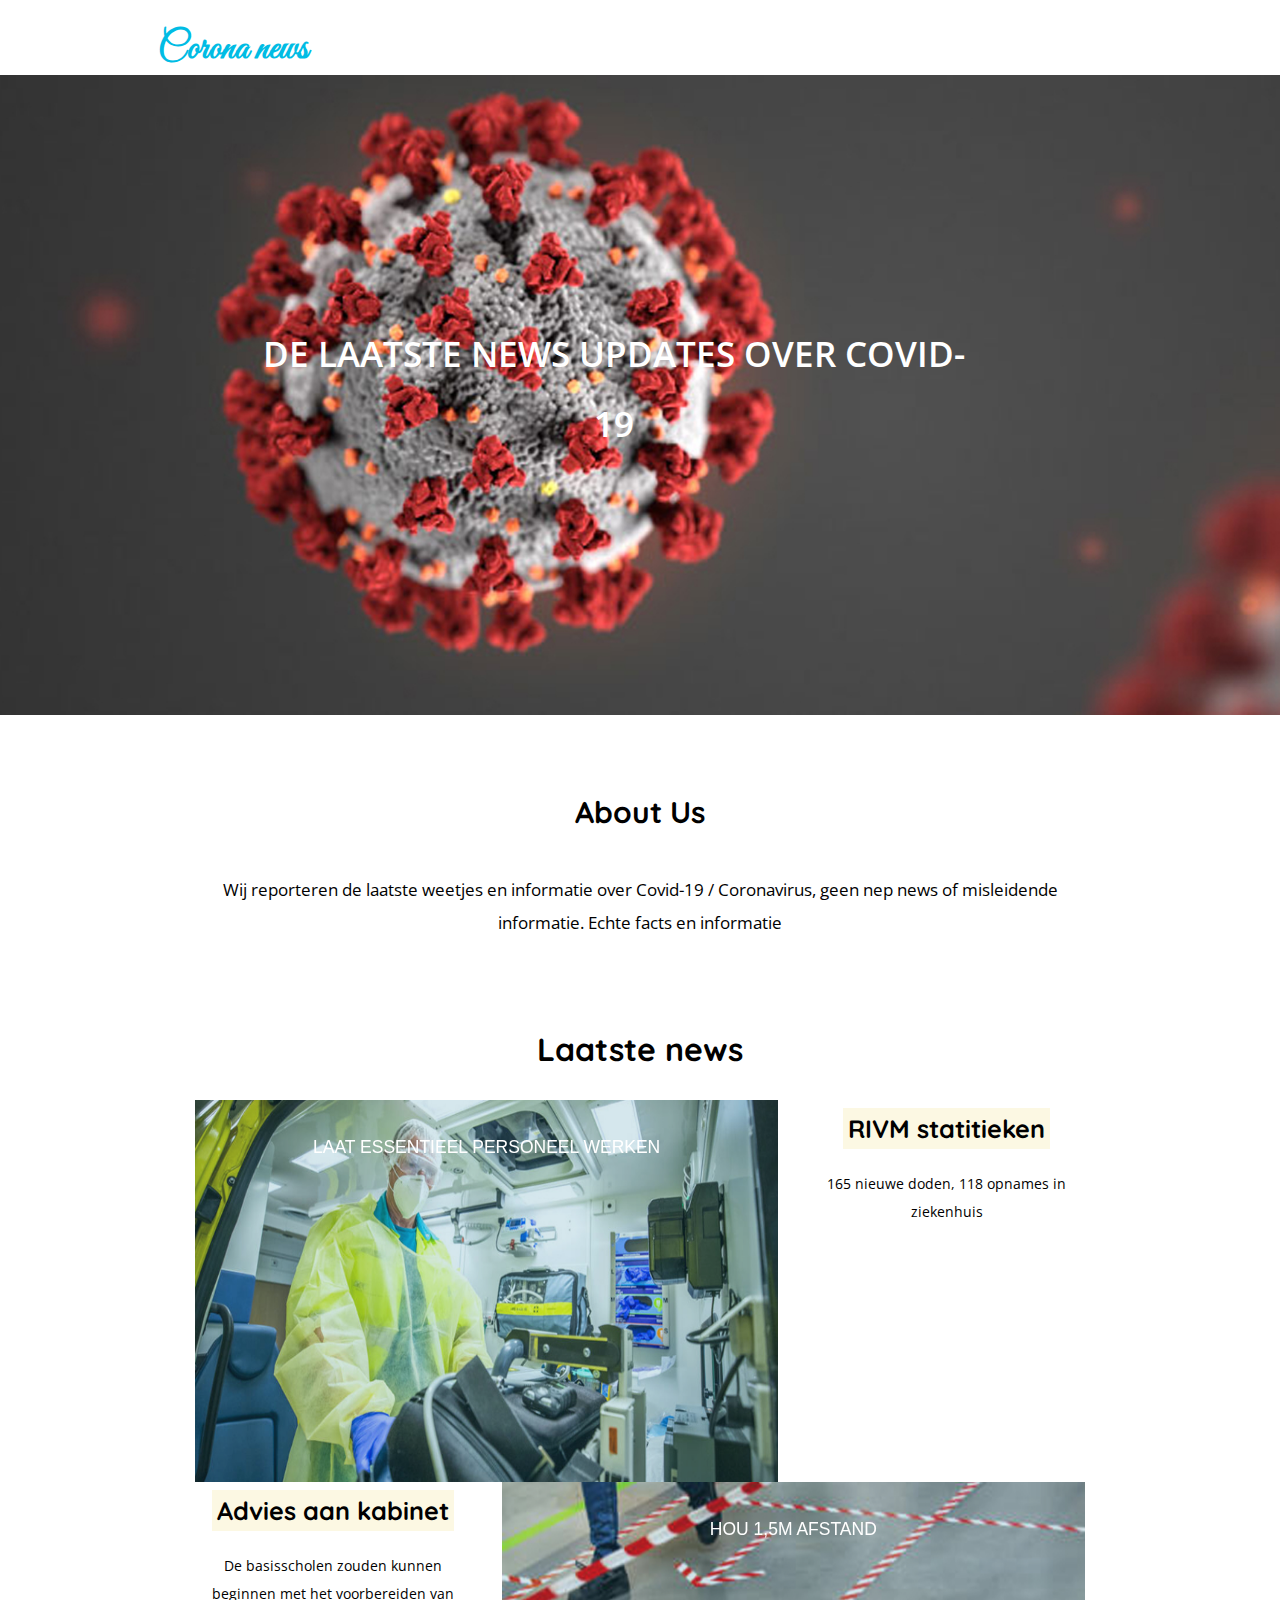
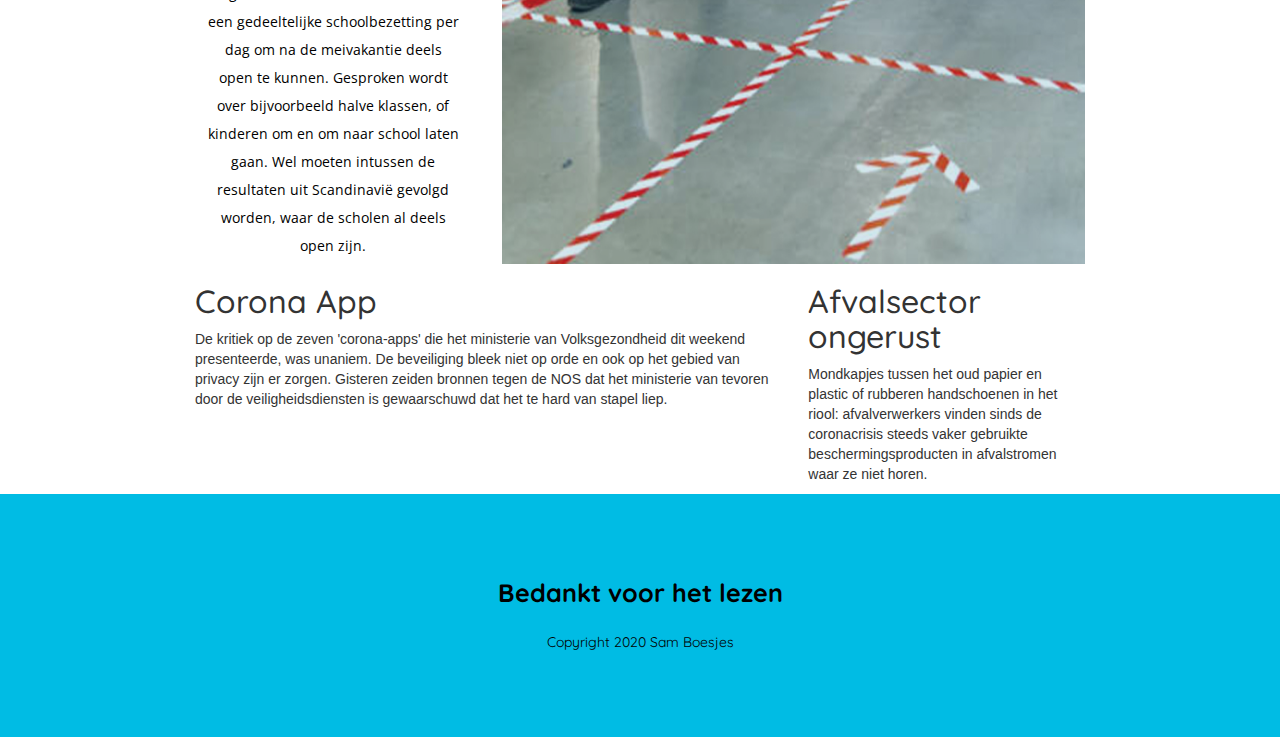
<file: Eindopdracht/index.html>
<!DOCTYPE html>
<html lang="nl">

<head>
    <title>Coronavirus Updates</title>
    <meta name="viewport" content="width=device-width, initial-scale=1">
    <meta http-equiv="Content-Type" content="text/html; charset=utf-8">
    <link rel="stylesheet" href="css/bootstrap.min.css">
    <!-- Index-Page-Styling -->
    <link href="//fonts.googleapis.com/css?family=Great+Vibes" rel="stylesheet" type="text/css">
    <link href="//fonts.googleapis.com/css?family=Open+Sans:400,700,600" rel="stylesheet" type="text/css">
    <link href="//fonts.googleapis.com/css?family=Quicksand" rel="stylesheet" type="text/css">
    <link rel="stylesheet" href="css/style.css" type="text/css" media="all">
</head>


<body>
    <script src="//ajax.googleapis.com/ajax/libs/jquery/1.10.2/jquery.min.js"></script>
    <header>
        <nav>
            <div class="container-fluid">
                <div class="navbar-header">
                    <a class="navbar-brand">Corona news</a>
                </div>
            </div>
        </nav>
    </header>
    <div class="banner">
        <div class="slider">
            <div class="callbacks_container">
                <img src="images/banner.jpg" alt="">
                <div class="caption">
                    <h3>De laatste news updates over Covid-19</h3>
                </div>
            </div>
            <div class="clearfix"> </div>
        </div>
    </div>
    <div class="content">
        <div id="container">

            <div class="about">
                <div class="wrapper">
                    <h2>About Us</h2>
                    <p>
                        Wij reporteren de laatste weetjes en informatie over Covid-19 / Coronavirus,
                        geen nep news of misleidende informatie. Echte facts en informatie
                    </p>
                </div>
            </div>
            <div class="grid">
                <h3>Laatste news</h3>
                <div class="grid1">
                    <div class="col-md-8 image-6c">
                        <div class="grid-effect">
                            <figure class="effect-ruby">
                                <img src="images/ambulance.jpg" alt="ambulance">
                                <figcaption>
                                    Laat essentieel personeel werken
                                </figcaption>
                            </figure>
                        </div>
                    </div>

                    <article class="col-md-4 info text-padding">
                        <h3><mark>RIVM statitieken</mark></h3>
                        <div class="wrapper">
                            <p>
                                165 nieuwe doden, 118 opnames in ziekenhuis
                            </p>
                        </div>
                    </article>
                </div>


                <div class="grid2">
                    <article class="col-md-4 info">
                        <h3><mark>Advies aan kabinet</mark></h3>
                        <div class="wrapper">
                            <p>
                                De basisscholen zouden kunnen beginnen met het voorbereiden van een gedeeltelijke schoolbezetting per dag om na de meivakantie deels open te kunnen. 
                                Gesproken wordt over bijvoorbeeld halve klassen, of kinderen om en om naar school laten gaan. 
                                Wel moeten intussen de resultaten uit Scandinavië gevolgd worden, waar de scholen al deels open zijn.

                            </p>
                        </div>
                    </article>

                    <div class="col-md-8 image-6c">
                        <div class="grid-effect">
                            <figure class="effect-ruby">
                                <img src="images/streepen.jpg" alt="streepen">
                                <figcaption>
                                    Hou 1,5m afstand
                                </figcaption>
                            </figure>
                        </div>
                    </div>
                </div>
            </div>
            <div class="grid4 ">
                <article class="col-md-8 mdtext">
                    <h3>Corona App</h3>
                    <div class="wrapper">
                        <p>
                            De kritiek op de zeven 'corona-apps' die het ministerie van Volksgezondheid dit weekend presenteerde, was unaniem. 
                            De beveiliging bleek niet op orde en ook op het gebied van privacy zijn er zorgen. 
                            Gisteren zeiden bronnen tegen de NOS dat het ministerie van tevoren door de veiligheidsdiensten is gewaarschuwd dat het te hard van stapel liep.
                        </p>
                    </div>
                </article>

                <article class="col-md-4 smtext">
                    <h3>Afvalsector ongerust</h3>
                    <div class="wrapper">
                        <p>
                            Mondkapjes tussen het oud papier en plastic of rubberen handschoenen in het riool: 
                            afvalverwerkers vinden sinds de coronacrisis steeds vaker gebruikte beschermingsproducten in afvalstromen waar ze niet horen.
                        </p>
                    </div>
                </article>
            </div>
        </div>
    </div>

    <footer>
        <h4>Bedankt voor het lezen</h4>
        <p>Copyright 2020 Sam Boesjes</p>
    </footer>
</body>
</html>
</file>
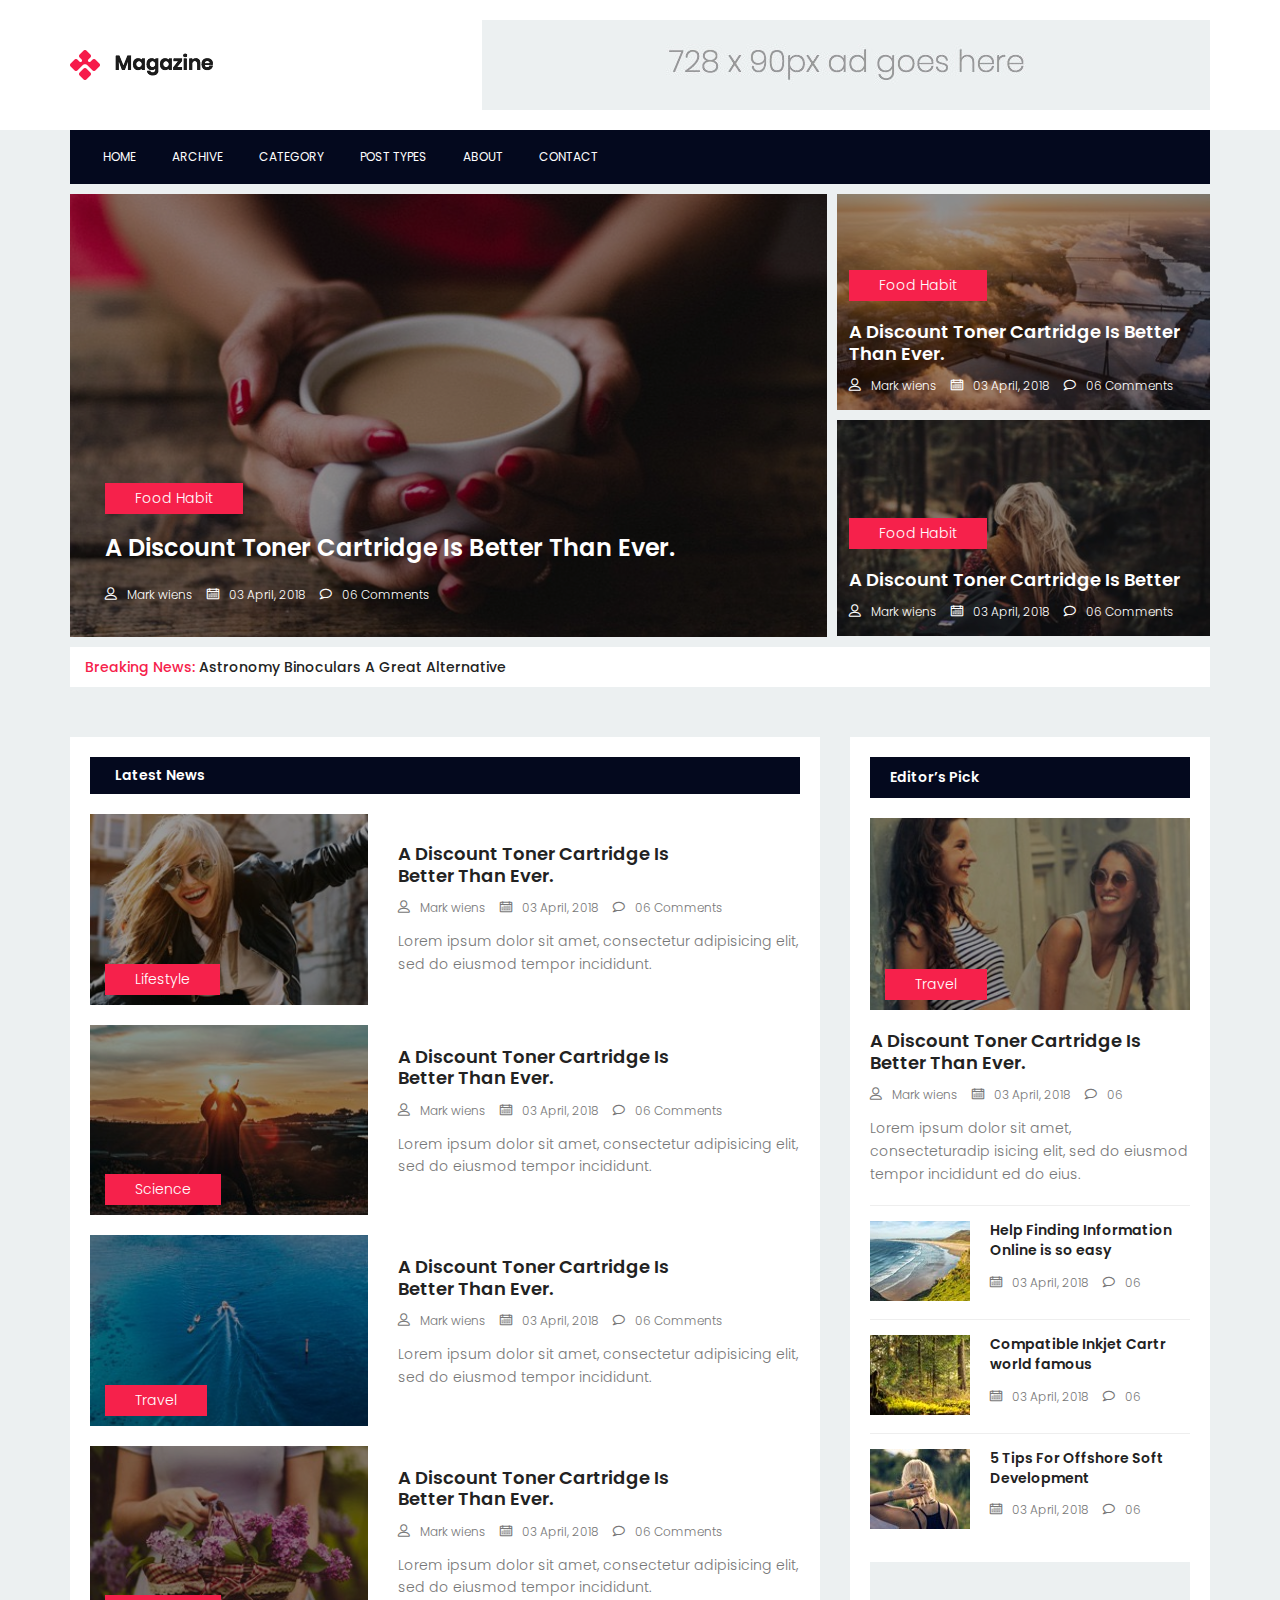
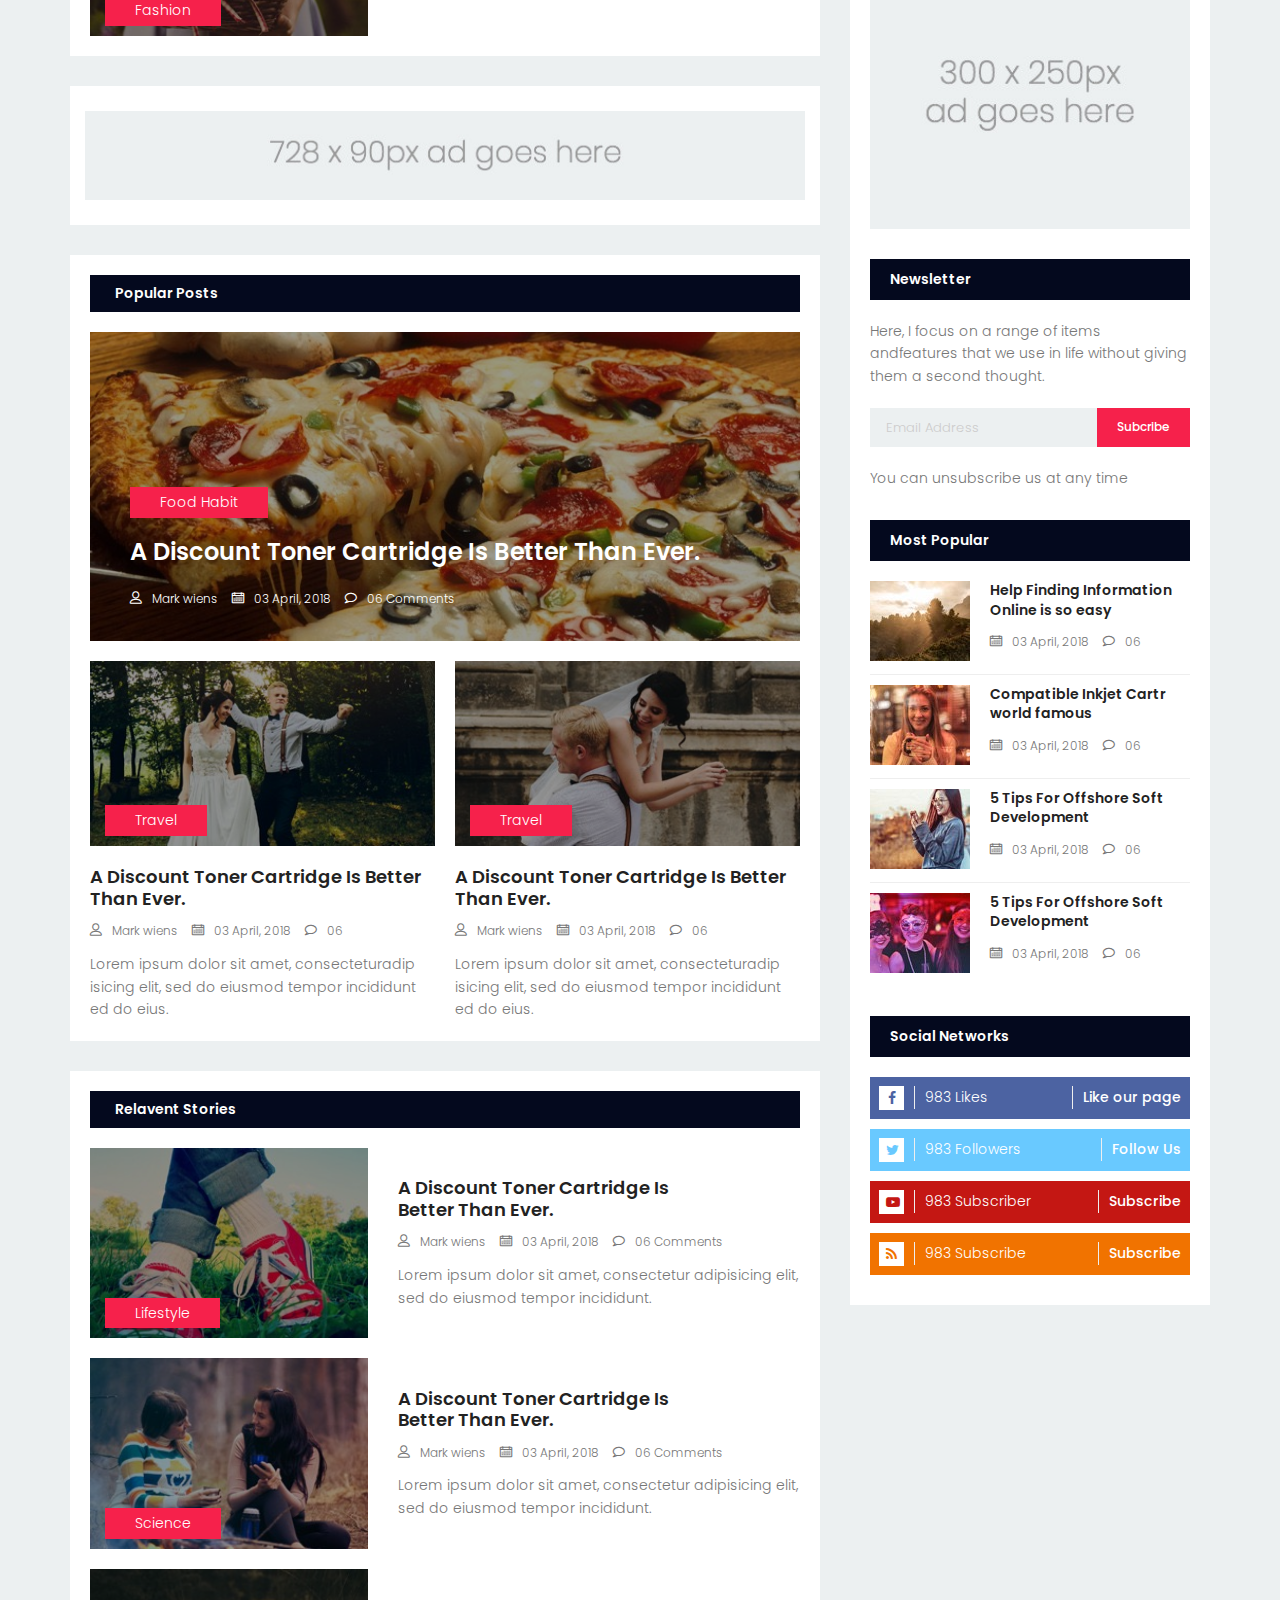
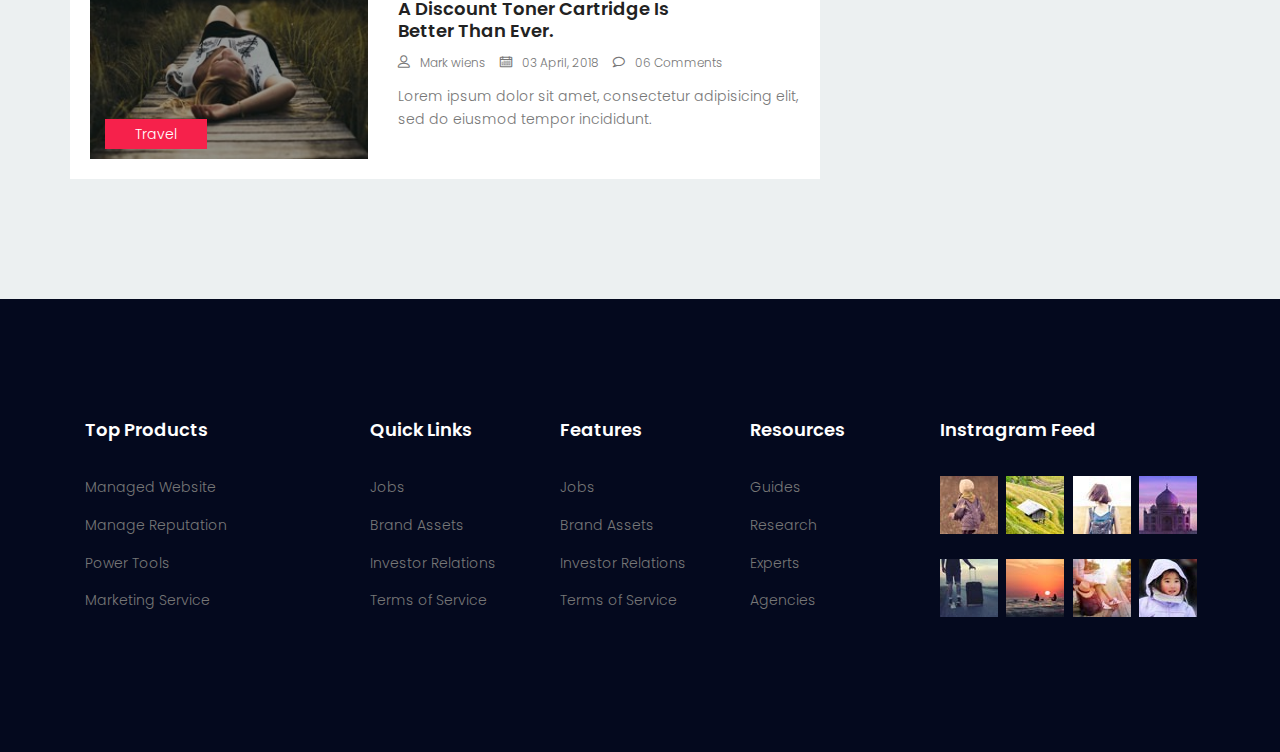
<file: Opdracht 3/index.html>
<!DOCTYPE html>
<html lang="zxx" class="no-js">

<head>
	<meta name="viewport" content="width=device-width, initial-scale=1, shrink-to-fit=no">
	<title>Magazine</title>
	<link href="https://fonts.googleapis.com/css?family=Poppins:100,200,400,300,500,600,700" rel="stylesheet">
	<link rel="stylesheet" href="css/linearicons.css">
	<link rel="stylesheet" href="css/font-awesome.min.css">
	<link rel="stylesheet" href="css/bootstrap.css">
	<link rel="stylesheet" href="css/magnific-popup.css">
	<link rel="stylesheet" href="css/nice-select.css">
	<link rel="stylesheet" href="css/animate.min.css">
	<link rel="stylesheet" href="css/owl.carousel.css">
	<link rel="stylesheet" href="css/jquery-ui.css">
	<link rel="stylesheet" href="css/main.css">
</head>
<!-- Copyright (c) 2020 Sam Boesjes -->

<body>
	<header>
		<div class="logo-wrap">
			<div class="container">
				<div class="row justify-content-between align-items-center">
					<div class="col-lg-4 col-md-4 col-sm-12 logo-left no-padding">
						<img class="img-fluid" src="img/logo.png" alt="">
					</div>
					<div class="col-lg-8 col-md-8 col-sm-12 logo-right no-padding ads-banner">
						<img class="img-fluid" src="img/banner-ad.jpg" alt="">
					</div>
				</div>
			</div>
		</div>
		<div class="container main-menu" id="main-menu">
			<div class="row align-items-center justify-content-between">
				<nav id="nav-menu-container">
					<ul class="nav-menu">
						<li class="menu-active"><a href="">Home</a></li>
						<li><a href="">Archive</a></li>
						<li><a href="">Category</a></li>
						<li class="menu-has-children"><a href="">Post Types</a></li>
						<li><a href="">About</a></li>
						<li><a href="">Contact</a></li>
					</ul>
				</nav>
			</div>
		</div>
	</header>

	<div class="site-main-container">
		<!-- Start top-post Area -->
		<section class="top-post-area pt-10">
			<div class="container no-padding">
				<div class="row small-gutters">
					<div class="col-lg-8 top-post-left">
						<div class="feature-image-thumb relative">
							<div class="overlay overlay-bg"></div>
							<img class="img-fluid" src="img/top-post1.jpg" alt="">
						</div>
						<div class="top-post-details">
							<ul class="tags">
								<li><a href="#">Food Habit</a></li>
							</ul>
							<a href="image-post.html">
								<h3>A Discount Toner Cartridge Is Better Than Ever.</h3>
							</a>
							<ul class="meta">
								<li><a href="#"><span class="lnr lnr-user"></span>Mark wiens</a></li>
								<li><a href="#"><span class="lnr lnr-calendar-full"></span>03 April, 2018</a></li>
								<li><a href="#"><span class="lnr lnr-bubble"></span>06 Comments</a></li>
							</ul>
						</div>
					</div>
					<div class="col-lg-4 top-post-right">
						<div class="single-top-post">
							<div class="feature-image-thumb relative">
								<div class="overlay overlay-bg"></div>
								<img class="img-fluid" src="img/top-post2.jpg" alt="">
							</div>
							<div class="top-post-details">
								<ul class="tags">
									<li><a href="#">Food Habit</a></li>
								</ul>
								<a href="image-post.html">
									<h4>A Discount Toner Cartridge Is Better Than Ever.</h4>
								</a>
								<ul class="meta">
									<li><a href="#"><span class="lnr lnr-user"></span>Mark wiens</a></li>
									<li><a href="#"><span class="lnr lnr-calendar-full"></span>03 April, 2018</a></li>
									<li><a href="#"><span class="lnr lnr-bubble"></span>06 Comments</a></li>
								</ul>
							</div>
						</div>
						<div class="single-top-post mt-10">
							<div class="feature-image-thumb relative">
								<div class="overlay overlay-bg"></div>
								<img class="img-fluid" src="img/top-post3.jpg" alt="">
							</div>
							<div class="top-post-details">
								<ul class="tags">
									<li><a href="#">Food Habit</a></li>
								</ul>
								<a href="image-post.html">
									<h4>A Discount Toner Cartridge Is Better</h4>
								</a>
								<ul class="meta">
									<li><a href="#"><span class="lnr lnr-user"></span>Mark wiens</a></li>
									<li><a href="#"><span class="lnr lnr-calendar-full"></span>03 April, 2018</a></li>
									<li><a href="#"><span class="lnr lnr-bubble"></span>06 Comments</a></li>
								</ul>
							</div>
						</div>
					</div>
					<div class="col-lg-12">
						<div class="news-tracker-wrap">
							<h6><span>Breaking News:</span> <a href="#">Astronomy Binoculars A Great Alternative</a>
							</h6>
						</div>
					</div>
				</div>
			</div>
		</section>
		<!-- End top-post Area -->
		<!-- Copyright (c) 2020 Sam Boesjes -->
		<!-- Start latest-post Area -->
		<section class="latest-post-area pb-120">
			<div class="container no-padding">
				<div class="row">
					<div class="col-lg-8 post-list">
						<!-- Start latest-post Area -->
						<div class="latest-post-wrap">
							<h4 class="cat-title">Latest News</h4>
							<div class="single-latest-post row align-items-center">
								<div class="col-lg-5 post-left">
									<div class="feature-img relative">
										<div class="overlay overlay-bg"></div>
										<img class="img-fluid" src="img/l1.jpg" alt="">
									</div>
									<ul class="tags">
										<li><a href="#">Lifestyle</a></li>
									</ul>
								</div>
								<div class="col-lg-7 post-right">
									<a href="image-post.html">
										<h4>A Discount Toner Cartridge Is
											Better Than Ever.</h4>
									</a>
									<ul class="meta">
										<li><a href="#"><span class="lnr lnr-user"></span>Mark wiens</a></li>
										<li><a href="#"><span class="lnr lnr-calendar-full"></span>03 April, 2018</a>
										</li>
										<li><a href="#"><span class="lnr lnr-bubble"></span>06 Comments</a></li>
									</ul>
									<p class="excert">
										Lorem ipsum dolor sit amet, consectetur adipisicing elit, sed do eiusmod tempor
										incididunt.
									</p>
								</div>
							</div>
							<div class="single-latest-post row align-items-center">
								<div class="col-lg-5 post-left">
									<div class="feature-img relative">
										<div class="overlay overlay-bg"></div>
										<img class="img-fluid" src="img/l2.jpg" alt="">
									</div>
									<ul class="tags">
										<li><a href="#">Science</a></li>
									</ul>
								</div>
								<div class="col-lg-7 post-right">
									<a href="image-post.html">
										<h4>A Discount Toner Cartridge Is
											Better Than Ever.</h4>
									</a>
									<ul class="meta">
										<li><a href="#"><span class="lnr lnr-user"></span>Mark wiens</a></li>
										<li><a href="#"><span class="lnr lnr-calendar-full"></span>03 April, 2018</a>
										</li>
										<li><a href="#"><span class="lnr lnr-bubble"></span>06 Comments</a></li>
									</ul>
									<p>
										Lorem ipsum dolor sit amet, consectetur adipisicing elit, sed do eiusmod tempor
										incididunt.
									</p>
								</div>
							</div>
							<div class="single-latest-post row align-items-center">
								<div class="col-lg-5 post-left">
									<div class="feature-img relative">
										<div class="overlay overlay-bg"></div>
										<img class="img-fluid" src="img/l3.jpg" alt="">
									</div>
									<ul class="tags">
										<li><a href="#">Travel</a></li>
									</ul>
								</div>
								<div class="col-lg-7 post-right">
									<a href="image-post.html">
										<h4>A Discount Toner Cartridge Is
											Better Than Ever.</h4>
									</a>
									<ul class="meta">
										<li><a href="#"><span class="lnr lnr-user"></span>Mark wiens</a></li>
										<li><a href="#"><span class="lnr lnr-calendar-full"></span>03 April, 2018</a>
										</li>
										<li><a href="#"><span class="lnr lnr-bubble"></span>06 Comments</a></li>
									</ul>
									<p>
										Lorem ipsum dolor sit amet, consectetur adipisicing elit, sed do eiusmod tempor
										incididunt.
									</p>
								</div>
							</div>
							<div class="single-latest-post row align-items-center">
								<div class="col-lg-5 post-left">
									<div class="feature-img relative">
										<div class="overlay overlay-bg"></div>
										<img class="img-fluid" src="img/l4.jpg" alt="">
									</div>
									<ul class="tags">
										<li><a href="#">Fashion</a></li>
									</ul>
								</div>
								<div class="col-lg-7 post-right">
									<a href="image-post.html">
										<h4>A Discount Toner Cartridge Is
											Better Than Ever.</h4>
									</a>
									<ul class="meta">
										<li><a href="#"><span class="lnr lnr-user"></span>Mark wiens</a></li>
										<li><a href="#"><span class="lnr lnr-calendar-full"></span>03 April, 2018</a>
										</li>
										<li><a href="#"><span class="lnr lnr-bubble"></span>06 Comments</a></li>
									</ul>
									<p>
										Lorem ipsum dolor sit amet, consectetur adipisicing elit, sed do eiusmod tempor
										incididunt.
									</p>
								</div>
							</div>
						</div>
						<!-- End latest-post Area -->

						<!-- Start banner-ads Area -->
						<div class="col-lg-12 ad-widget-wrap mt-30 mb-30">
							<img class="img-fluid" src="img/banner-ad.jpg" alt="">
						</div>
						<!-- End banner-ads Area -->
						<!-- Start popular-post Area -->
						<div class="popular-post-wrap">
							<h4 class="title">Popular Posts</h4>
							<div class="feature-post relative">
								<div class="feature-img relative">
									<div class="overlay overlay-bg"></div>
									<img class="img-fluid" src="img/f1.jpg" alt="">
								</div>
								<div class="details">
									<ul class="tags">
										<li><a href="#">Food Habit</a></li>
									</ul>
									<a href="image-post.html">
										<h3>A Discount Toner Cartridge Is Better Than Ever.</h3>
									</a>
									<ul class="meta">
										<li><a href="#"><span class="lnr lnr-user"></span>Mark wiens</a></li>
										<li><a href="#"><span class="lnr lnr-calendar-full"></span>03 April, 2018</a>
										</li>
										<li><a href="#"><span class="lnr lnr-bubble"></span>06 Comments</a></li>
									</ul>
								</div>
							</div>
							<div class="row mt-20 medium-gutters">
								<div class="col-lg-6 single-popular-post">
									<div class="feature-img-wrap relative">
										<div class="feature-img relative">
											<div class="overlay overlay-bg"></div>
											<img class="img-fluid" src="img/f2.jpg" alt="">
										</div>
										<ul class="tags">
											<li><a href="#">Travel</a></li>
										</ul>
									</div>
									<div class="details">
										<a href="image-post.html">
											<h4>A Discount Toner Cartridge Is
												Better Than Ever.</h4>
										</a>
										<ul class="meta">
											<li><a href="#"><span class="lnr lnr-user"></span>Mark wiens</a></li>
											<li><a href="#"><span class="lnr lnr-calendar-full"></span>03 April,
													2018</a></li>
											<li><a href="#"><span class="lnr lnr-bubble"></span>06 </a></li>
										</ul>
										<p class="excert">
											Lorem ipsum dolor sit amet, consecteturadip isicing elit, sed do eiusmod
											tempor incididunt ed do eius.
										</p>
									</div>
								</div>
								<div class="col-lg-6 single-popular-post">
									<div class="feature-img-wrap relative">
										<div class="feature-img relative">
											<div class="overlay overlay-bg"></div>
											<img class="img-fluid" src="img/f3.jpg" alt="">
										</div>
										<ul class="tags">
											<li><a href="#">Travel</a></li>
										</ul>
									</div>
									<div class="details">
										<a href="image-post.html">
											<h4>A Discount Toner Cartridge Is
												Better Than Ever.</h4>
										</a>
										<ul class="meta">
											<li><a href="#"><span class="lnr lnr-user"></span>Mark wiens</a></li>
											<li><a href="#"><span class="lnr lnr-calendar-full"></span>03 April,
													2018</a></li>
											<li><a href="#"><span class="lnr lnr-bubble"></span>06 </a></li>
										</ul>
										<p class="excert">
											Lorem ipsum dolor sit amet, consecteturadip isicing elit, sed do eiusmod
											tempor incididunt ed do eius.
										</p>
									</div>
								</div>
							</div>
						</div>
						<!-- End popular-post Area -->
						<!-- Start relavent-story-post Area -->
						<div class="relavent-story-post-wrap mt-30">
							<h4 class="title">Relavent Stories</h4>
							<div class="relavent-story-list-wrap">
								<div class="single-relavent-post row align-items-center">
									<div class="col-lg-5 post-left">
										<div class="feature-img relative">
											<div class="overlay overlay-bg"></div>
											<img class="img-fluid" src="img/r1.jpg" alt="">
										</div>
										<ul class="tags">
											<li><a href="#">Lifestyle</a></li>
										</ul>
									</div>
									<div class="col-lg-7 post-right">
										<a href="image-post.html">
											<h4>A Discount Toner Cartridge Is
												Better Than Ever.</h4>
										</a>
										<ul class="meta">
											<li><a href="#"><span class="lnr lnr-user"></span>Mark wiens</a></li>
											<li><a href="#"><span class="lnr lnr-calendar-full"></span>03 April,
													2018</a></li>
											<li><a href="#"><span class="lnr lnr-bubble"></span>06 Comments</a></li>
										</ul>
										<p class="excert">
											Lorem ipsum dolor sit amet, consectetur adipisicing elit, sed do eiusmod
											tempor incididunt.
										</p>
									</div>
								</div>
								<div class="single-relavent-post row align-items-center">
									<div class="col-lg-5 post-left">
										<div class="feature-img relative">
											<div class="overlay overlay-bg"></div>
											<img class="img-fluid" src="img/r2.jpg" alt="">
										</div>
										<ul class="tags">
											<li><a href="#">Science</a></li>
										</ul>
									</div>
									<div class="col-lg-7 post-right">
										<a href="image-post.html">
											<h4>A Discount Toner Cartridge Is
												Better Than Ever.</h4>
										</a>
										<ul class="meta">
											<li><a href="#"><span class="lnr lnr-user"></span>Mark wiens</a></li>
											<li><a href="#"><span class="lnr lnr-calendar-full"></span>03 April,
													2018</a></li>
											<li><a href="#"><span class="lnr lnr-bubble"></span>06 Comments</a></li>
										</ul>
										<p class="excert">
											Lorem ipsum dolor sit amet, consectetur adipisicing elit, sed do eiusmod
											tempor incididunt.
										</p>
									</div>
								</div>
								<div class="single-relavent-post row align-items-center">
									<div class="col-lg-5 post-left">
										<div class="feature-img relative">
											<div class="overlay overlay-bg"></div>
											<img class="img-fluid" src="img/r3.jpg" alt="">
										</div>
										<ul class="tags">
											<li><a href="#">Travel</a></li>
										</ul>
									</div>
									<div class="col-lg-7 post-right">
										<a href="image-post.html">
											<h4>A Discount Toner Cartridge Is
												Better Than Ever.</h4>
										</a>
										<ul class="meta">
											<li><a href="#"><span class="lnr lnr-user"></span>Mark wiens</a></li>
											<li><a href="#"><span class="lnr lnr-calendar-full"></span>03 April,
													2018</a></li>
											<li><a href="#"><span class="lnr lnr-bubble"></span>06 Comments</a></li>
										</ul>
										<p class="excert">
											Lorem ipsum dolor sit amet, consectetur adipisicing elit, sed do eiusmod
											tempor incididunt.
										</p>
									</div>
								</div>
							</div>
						</div>
						<!-- End relavent-story-post Area -->
					</div>
					<div class="col-lg-4">
						<aside>
							<div class="single-sidebar-widget editors-pick-widget">
								<h6 class="title">Editor’s Pick</h6>
								<div class="editors-pick-post">
									<div class="feature-img-wrap relative">
										<div class="feature-img relative">
											<div class="overlay overlay-bg"></div>
											<img class="img-fluid" src="img/e1.jpg" alt="">
										</div>
										<ul class="tags">
											<li><a href="#">Travel</a></li>
										</ul>
									</div>
									<div class="details">
										<a href="image-post.html">
											<h4 class="mt-20">A Discount Toner Cartridge Is
												Better Than Ever.</h4>
										</a>
										<ul class="meta">
											<li><a href="#"><span class="lnr lnr-user"></span>Mark wiens</a></li>
											<li><a href="#"><span class="lnr lnr-calendar-full"></span>03 April,
													2018</a></li>
											<li><a href="#"><span class="lnr lnr-bubble"></span>06 </a></li>
										</ul>
										<p class="excert">
											Lorem ipsum dolor sit amet, consecteturadip isicing elit, sed do eiusmod
											tempor incididunt ed do eius.
										</p>
									</div>
									<div class="post-lists">
										<div class="single-post d-flex flex-row">
											<div class="thumb">
												<img src="img/e2.jpg" alt="">
											</div>
											<div class="detail">
												<a href="image-post.html">
													<h6>Help Finding Information
														Online is so easy</h6>
												</a>
												<ul class="meta">
													<li><a href="#"><span class="lnr lnr-calendar-full"></span>03 April,
															2018</a></li>
													<li><a href="#"><span class="lnr lnr-bubble"></span>06</a></li>
												</ul>
											</div>
										</div>
										<div class="single-post d-flex flex-row">
											<div class="thumb">
												<img src="img/e3.jpg" alt="">
											</div>
											<div class="detail">
												<a href="image-post.html">
													<h6>Compatible Inkjet Cartr
														world famous</h6>
												</a>
												<ul class="meta">
													<li><a href="#"><span class="lnr lnr-calendar-full"></span>03 April,
															2018</a></li>
													<li><a href="#"><span class="lnr lnr-bubble"></span>06</a></li>
												</ul>
											</div>
										</div>
										<div class="single-post d-flex flex-row">
											<div class="thumb">
												<img src="img/e4.jpg" alt="">
											</div>
											<div class="detail">
												<a href="image-post.html">
													<h6>5 Tips For Offshore Soft
														Development </h6>
												</a>
												<ul class="meta">
													<li><a href="#"><span class="lnr lnr-calendar-full"></span>03 April,
															2018</a></li>
													<li><a href="#"><span class="lnr lnr-bubble"></span>06</a></li>
												</ul>
											</div>
										</div>
									</div>
								</div>
							</div>
							<div class="single-sidebar-widget ads-widget">
								<img class="img-fluid" src="img/sidebar-ads.jpg" alt="">
							</div>
							<div class="single-sidebar-widget newsletter-widget">
								<h6 class="title">Newsletter</h6>
								<p>
									Here, I focus on a range of items
									andfeatures that we use in life without
									giving them a second thought.
								</p>
								<div class="form-group d-flex flex-row">
									<div class="col-autos">
										<div class="input-group">
											<input class="form-control" placeholder="Email Address"
												onfocus="this.placeholder = ''"
												onblur="this.placeholder = 'Email Address'" type="text">
										</div>
									</div>
									<a href="#" class="bbtns">Subcribe</a>
								</div>
								<p>
									You can unsubscribe us at any time
								</p>
							</div>
							<div class="single-sidebar-widget most-popular-widget">
								<h6 class="title">Most Popular</h6>
								<div class="single-list flex-row d-flex">
									<div class="thumb">
										<img src="img/m1.jpg" alt="">
									</div>
									<div class="details">
										<a href="image-post.html">
											<h6>Help Finding Information
												Online is so easy</h6>
										</a>
										<ul class="meta">
											<li><a href="#"><span class="lnr lnr-calendar-full"></span>03 April,
													2018</a></li>
											<li><a href="#"><span class="lnr lnr-bubble"></span>06</a></li>
										</ul>
									</div>
								</div>
								<div class="single-list flex-row d-flex">
									<div class="thumb">
										<img src="img/m2.jpg" alt="">
									</div>
									<div class="details">
										<a href="image-post.html">
											<h6>Compatible Inkjet Cartr
												world famous</h6>
										</a>
										<ul class="meta">
											<li><a href="#"><span class="lnr lnr-calendar-full"></span>03 April,
													2018</a></li>
											<li><a href="#"><span class="lnr lnr-bubble"></span>06</a></li>
										</ul>
									</div>
								</div>
								<div class="single-list flex-row d-flex">
									<div class="thumb">
										<img src="img/m3.jpg" alt="">
									</div>
									<div class="details">
										<a href="image-post.html">
											<h6>5 Tips For Offshore Soft
												Development </h6>
										</a>
										<ul class="meta">
											<li><a href="#"><span class="lnr lnr-calendar-full"></span>03 April,
													2018</a></li>
											<li><a href="#"><span class="lnr lnr-bubble"></span>06</a></li>
										</ul>
									</div>
								</div>
								<div class="single-list flex-row d-flex">
									<div class="thumb">
										<img src="img/m4.jpg" alt="">
									</div>
									<div class="details">
										<a href="image-post.html">
											<h6>5 Tips For Offshore Soft
												Development </h6>
										</a>
										<ul class="meta">
											<li><a href="#"><span class="lnr lnr-calendar-full"></span>03 April,
													2018</a></li>
											<li><a href="#"><span class="lnr lnr-bubble"></span>06</a></li>
										</ul>
									</div>
								</div>
							</div>
							<div class="single-sidebar-widget social-network-widget">
								<h6 class="title">Social Networks</h6>
								<ul class="social-list">
									<li class="d-flex justify-content-between align-items-center fb">
										<div class="icons d-flex flex-row align-items-center">
											<i class="fa fa-facebook" aria-hidden="true"></i>
											<p>983 Likes</p>
										</div>
										<a href="#">Like our page</a>
									</li>
									<li class="d-flex justify-content-between align-items-center tw">
										<div class="icons d-flex flex-row align-items-center">
											<i class="fa fa-twitter" aria-hidden="true"></i>
											<p>983 Followers</p>
										</div>
										<a href="#">Follow Us</a>
									</li>
									<li class="d-flex justify-content-between align-items-center yt">
										<div class="icons d-flex flex-row align-items-center">
											<i class="fa fa-youtube-play" aria-hidden="true"></i>
											<p>983 Subscriber</p>
										</div>
										<a href="#">Subscribe</a>
									</li>
									<li class="d-flex justify-content-between align-items-center rs">
										<div class="icons d-flex flex-row align-items-center">
											<i class="fa fa-rss" aria-hidden="true"></i>
											<p>983 Subscribe</p>
										</div>
										<a href="#">Subscribe</a>
									</li>
								</ul>
							</div>
						</aside>
					</div>
				</div>
			</div>
		</section>
		<!-- End latest-post Area -->
	</div>

	<!-- start footer Area -->
	<footer class="footer-area section-gap">
		<div class="container">
			<div class="row">
				<div class="col-lg-3 col-md-6 single-footer-widget">
					<h4>Top Products</h4>
					<ul>
						<li><a href="#">Managed Website</a></li>
						<li><a href="#">Manage Reputation</a></li>
						<li><a href="#">Power Tools</a></li>
						<li><a href="#">Marketing Service</a></li>
					</ul>
				</div>
				<div class="col-lg-2 col-md-6 single-footer-widget">
					<h4>Quick Links</h4>
					<ul>
						<li><a href="#">Jobs</a></li>
						<li><a href="#">Brand Assets</a></li>
						<li><a href="#">Investor Relations</a></li>
						<li><a href="#">Terms of Service</a></li>
					</ul>
				</div>
				<div class="col-lg-2 col-md-6 single-footer-widget">
					<h4>Features</h4>
					<ul>
						<li><a href="#">Jobs</a></li>
						<li><a href="#">Brand Assets</a></li>
						<li><a href="#">Investor Relations</a></li>
						<li><a href="#">Terms of Service</a></li>
					</ul>
				</div>
				<div class="col-lg-2 col-md-6 single-footer-widget">
					<h4>Resources</h4>
					<ul>
						<li><a href="#">Guides</a></li>
						<li><a href="#">Research</a></li>
						<li><a href="#">Experts</a></li>
						<li><a href="#">Agencies</a></li>
					</ul>
				</div>
				<div class="col-lg-3 col-md-6 single-footer-widget">
					<h4>Instragram Feed</h4>
					<ul class="instafeed d-flex flex-wrap">
						<li><img src="img/i1.jpg" alt=""></li>
						<li><img src="img/i2.jpg" alt=""></li>
						<li><img src="img/i3.jpg" alt=""></li>
						<li><img src="img/i4.jpg" alt=""></li>
						<li><img src="img/i5.jpg" alt=""></li>
						<li><img src="img/i6.jpg" alt=""></li>
						<li><img src="img/i7.jpg" alt=""></li>
						<li><img src="img/i8.jpg" alt=""></li>
					</ul>
				</div>
			</div>
		</div>
		<!-- Copyright (c) 2020 Sam Boesjes -->
	</footer>
</body>

</html>
</file>
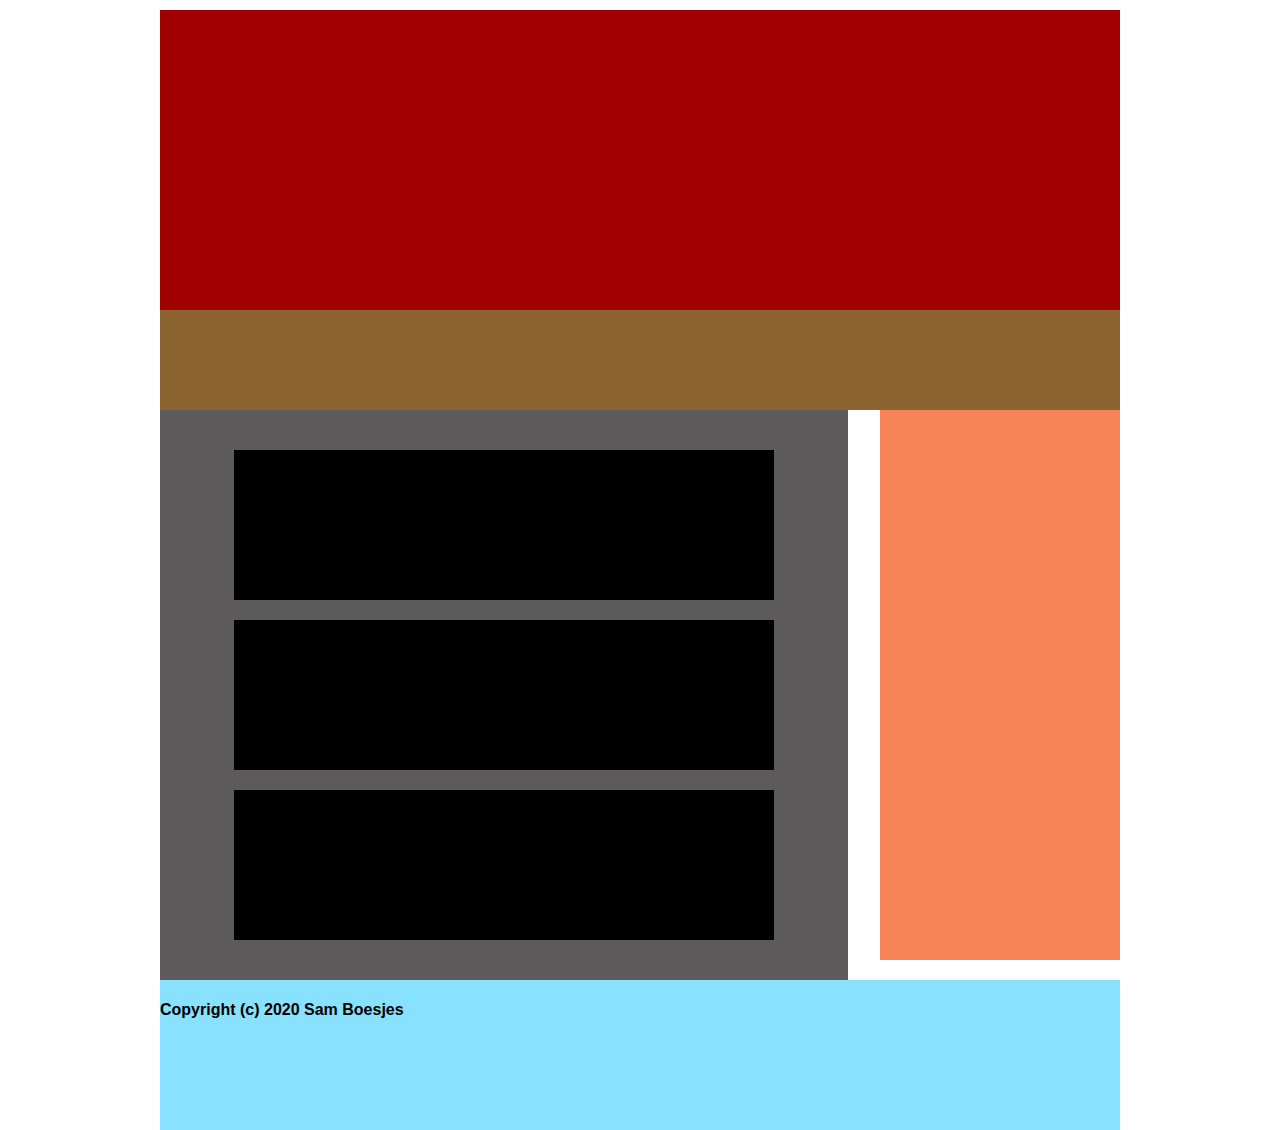
<file: Opdracht 5/index.html>
<!DOCTYPE html>
<html lang="en">

<head>
    <meta charset="UTF-8">
    <meta name="viewport" content="width=device-width, initial-scale=1.0">
    <title>Responsive design</title>
    <link rel="stylesheet" href="style.css">
</head>

<body>
    <div id="container">
        <header>

        </header>

        <nav>

        </nav>

        <main>
            <article>

            </article>

            <article>

            </article>

            <article>

            </article>
        </main>

        <aside>

        </aside>

        <footer>
            <h4>Copyright (c) 2020 Sam Boesjes</h4>
        </footer>
    </div>
</body>

</html>
</file>
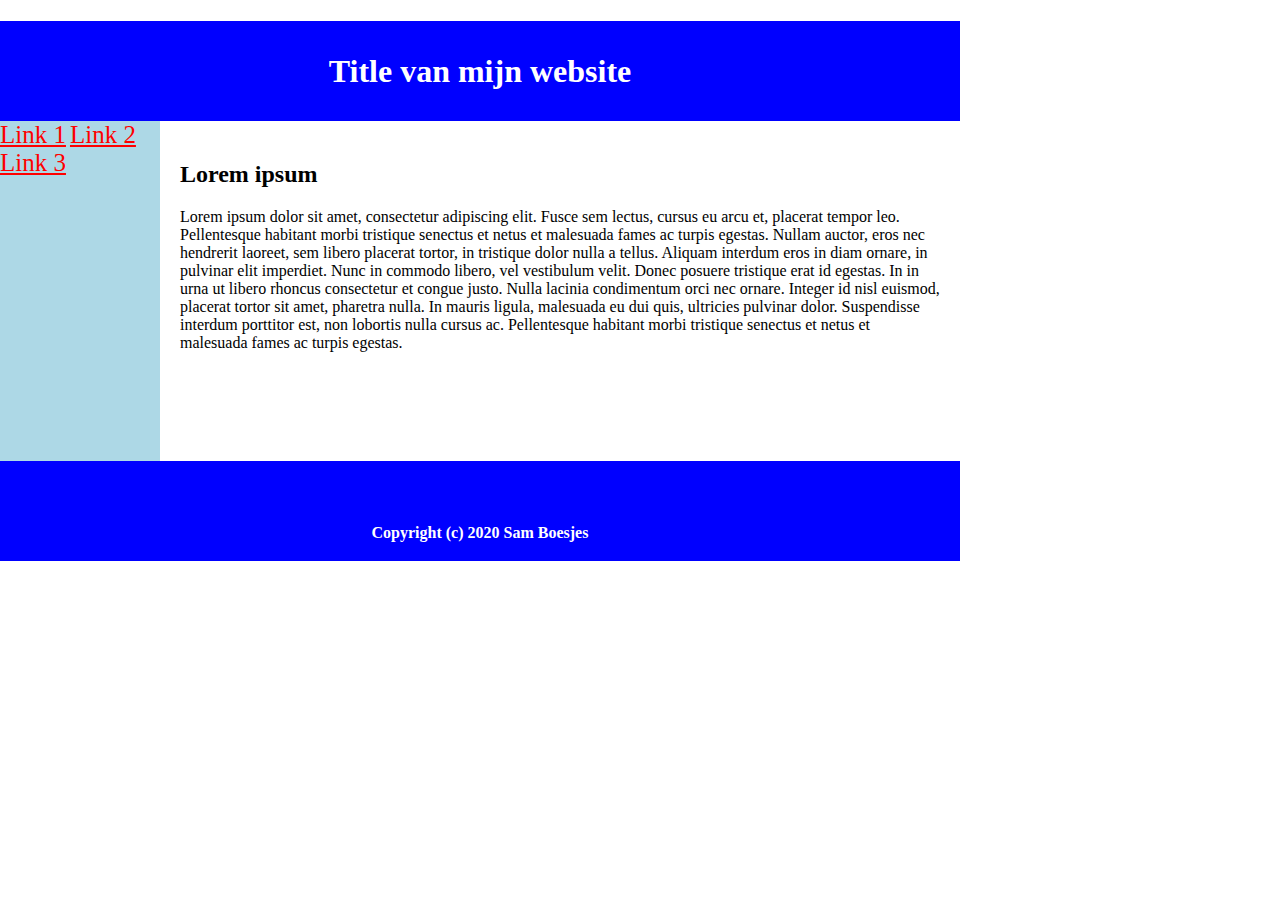
<file: Opdracht 6/index.html>
<!DOCTYPE html>
<html lang="en">

<head>
    <meta charset="UTF-8">
    <meta name="viewport" content="width=device-width, initial-scale=1.0">
    <title>Responsive website 2</title>
    <link rel="stylesheet" href="style.css">
</head>

<body>
    <div id="container">
        <header>
            <h1>Title van mijn website</h1>
        </header>

        <nav>
            <a href="google.com">Link 1</a>
            <a href="google.com">Link 2</a>
            <a href="google.com">Link 3</a>
        </nav>

        <article>
            <h2>Lorem ipsum</h2>
            <p>
                Lorem ipsum dolor sit amet, consectetur adipiscing elit. Fusce sem lectus, cursus eu arcu et, placerat
                tempor leo. Pellentesque habitant morbi tristique senectus et netus et malesuada fames ac turpis
                egestas. Nullam auctor, eros nec hendrerit laoreet, sem libero placerat tortor, in tristique dolor nulla
                a tellus. Aliquam interdum eros in diam ornare, in pulvinar elit imperdiet. Nunc in commodo libero, vel
                vestibulum velit. Donec posuere tristique erat id egestas. In in urna ut libero rhoncus consectetur et
                congue justo. Nulla lacinia condimentum orci nec ornare. Integer id nisl euismod, placerat tortor sit
                amet, pharetra nulla. In mauris ligula, malesuada eu dui quis, ultricies pulvinar dolor. Suspendisse
                interdum porttitor est, non lobortis nulla cursus ac. Pellentesque habitant morbi tristique senectus et
                netus et malesuada fames ac turpis egestas.
            </p>
        </article>

        <footer>
            <h4>Copyright (c) 2020 Sam Boesjes</h4>
        </footer>
    </div>
</body>

</html>
</file>
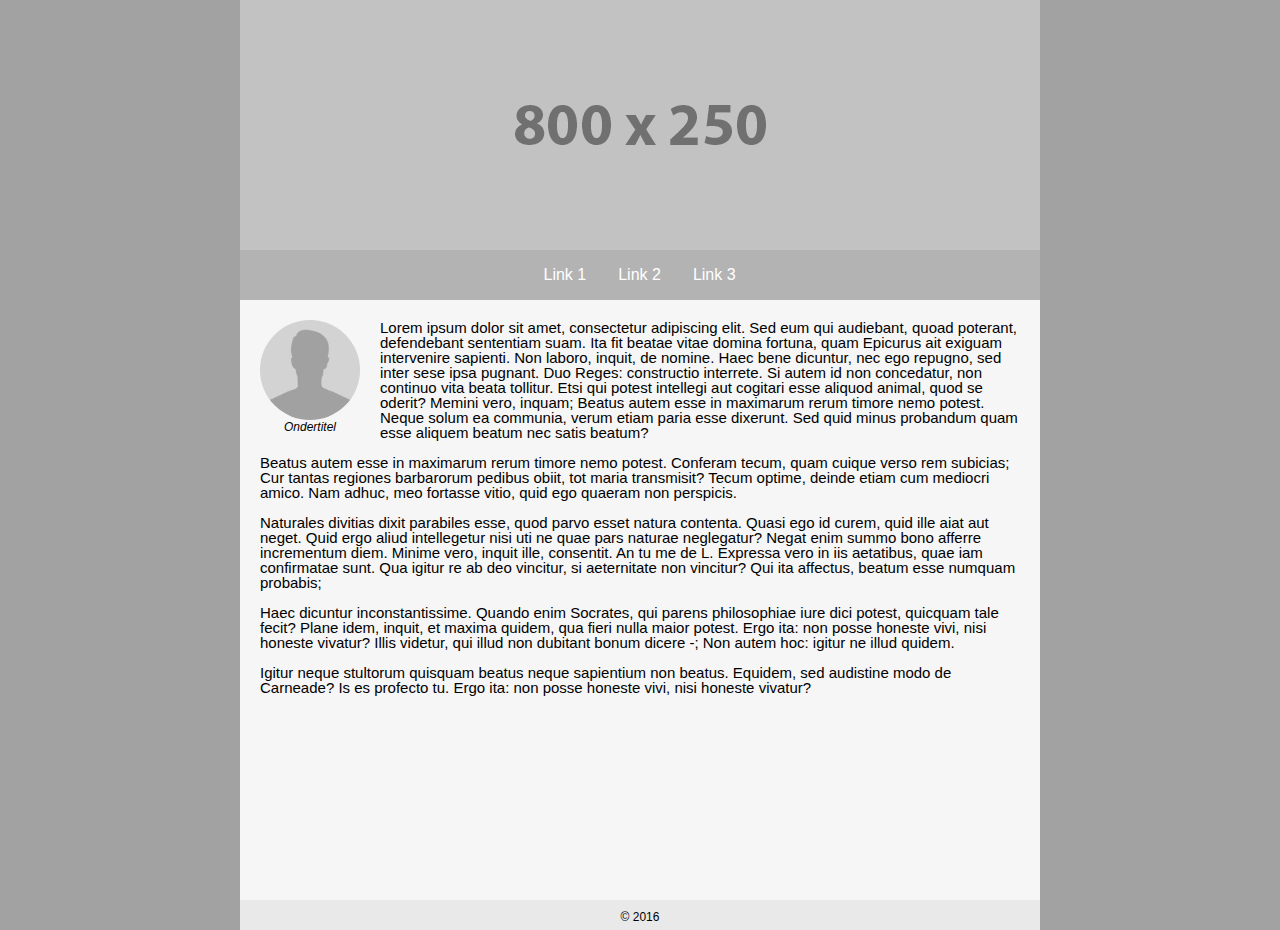
<file: Opdracht 1/index-html4.html>
<!DOCTYPE HTML PUBLIC "-//W3C//DTD HTML 4.01 Transitional//EN" "http://www.w3.org/TR/html4/loose.dtd">
<html>

<head>
	<title>html 4</title>
	<link rel="stylesheet" type="text/css" href="css/style-html4.css" />
</head>
<!-- Copyright (c) 2020 Sam Boesjes -->

<body>
	<div id="container">
		<div id="header">
			<img src="images/header.jpg" width="800" height="250" alt="header" title="header" />
			<div id="nav">
				<ul>
					<li><a href="#" title="Link 1">Link 1</a></li>
					<li><a href="#" title="Link 2">Link 2</a></li>
					<li><a href="#" title="Link 3">Link 3</a></li>
					</li>
				</ul>
			</div>
		</div>
		<div id="content">
			<div id="figure">
				<img src="images/profile.jpg" alt="titel" />
				<div id="figcaption">
					Ondertitel
				</div>
			</div>
			<p>Lorem ipsum dolor sit amet, consectetur adipiscing elit. Sed eum qui audiebant, quoad poterant,
				defendebant sententiam suam. Ita fit beatae vitae domina fortuna, quam Epicurus ait exiguam intervenire
				sapienti. Non laboro, inquit, de nomine. Haec bene dicuntur, nec ego repugno, sed inter sese ipsa
				pugnant. Duo Reges: constructio interrete. Si autem id non concedatur, non continuo vita beata tollitur.
				Etsi qui potest intellegi aut cogitari esse aliquod animal, quod se oderit? Memini vero, inquam; Beatus
				autem esse in maximarum rerum timore nemo potest. Neque solum ea communia, verum etiam paria esse
				dixerunt. Sed quid minus probandum quam esse aliquem beatum nec satis beatum? </p>
			<p>Beatus autem esse in maximarum rerum timore nemo potest. Conferam tecum, quam cuique verso rem subicias;
				Cur tantas regiones barbarorum pedibus obiit, tot maria transmisit? Tecum optime, deinde etiam cum
				mediocri amico. Nam adhuc, meo fortasse vitio, quid ego quaeram non perspicis. </p>
			<p>Naturales divitias dixit parabiles esse, quod parvo esset natura contenta. Quasi ego id curem, quid ille
				aiat aut neget. Quid ergo aliud intellegetur nisi uti ne quae pars naturae neglegatur? Negat enim summo
				bono afferre incrementum diem. Minime vero, inquit ille, consentit. An tu me de L. Expressa vero in iis
				aetatibus, quae iam confirmatae sunt. Qua igitur re ab deo vincitur, si aeternitate non vincitur? Qui
				ita affectus, beatum esse numquam probabis; </p>
			<p>Haec dicuntur inconstantissime. Quando enim Socrates, qui parens philosophiae iure dici potest, quicquam
				tale fecit? Plane idem, inquit, et maxima quidem, qua fieri nulla maior potest. Ergo ita: non posse
				honeste vivi, nisi honeste vivatur? Illis videtur, qui illud non dubitant bonum dicere -; Non autem hoc:
				igitur ne illud quidem. </p>
			<p>Igitur neque stultorum quisquam beatus neque sapientium non beatus. Equidem, sed audistine modo de
				Carneade? Is es profecto tu. Ergo ita: non posse honeste vivi, nisi honeste vivatur? </p>
		</div>
		<div id="footer">
			&copy; 2016
		</div>
	</div>
</body>

</html>
</file>
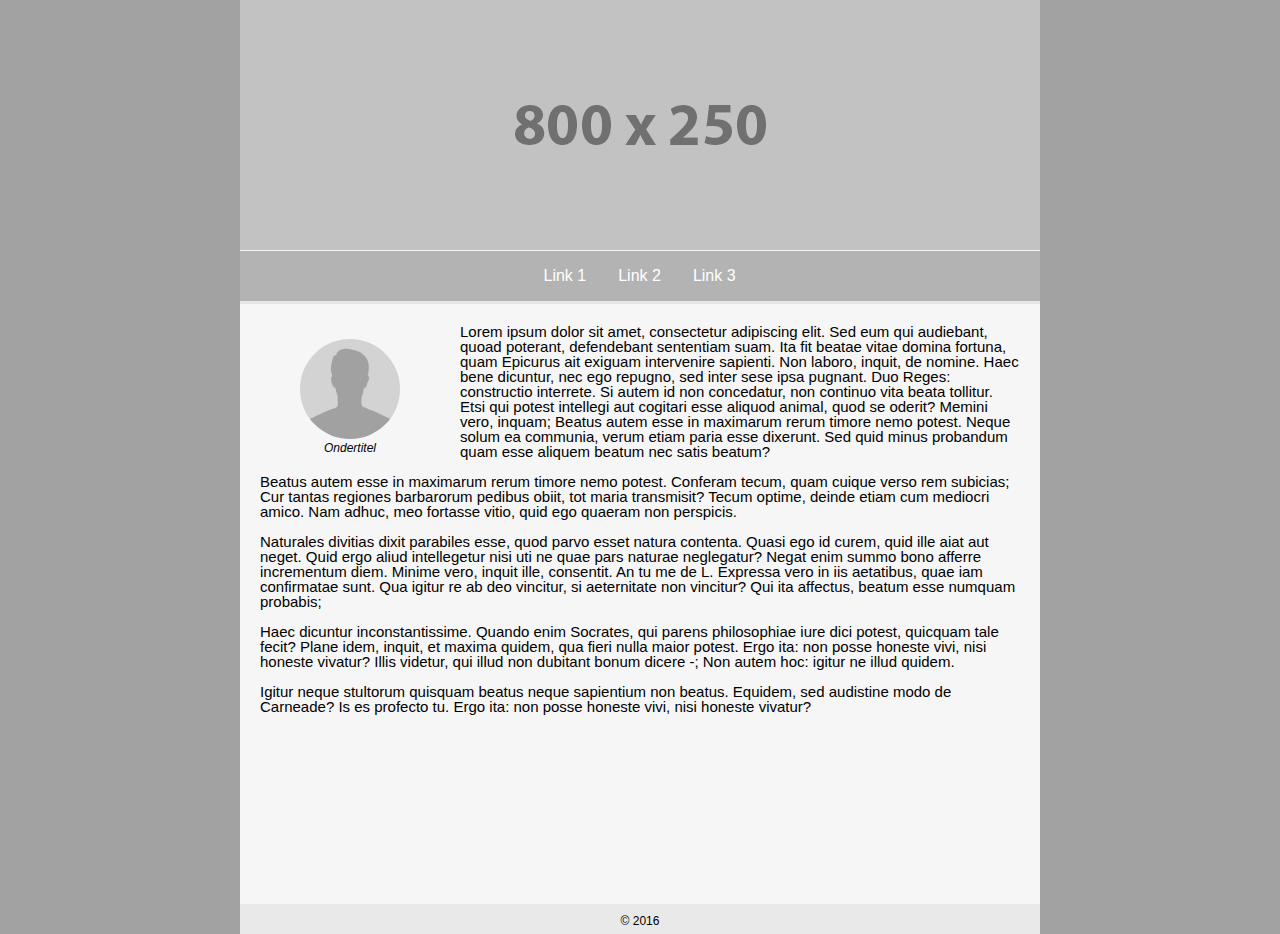
<file: Opdracht 1/index-html5.html>
<!DOCTYPE html>

<html>

<head>
	<title>html 5</title>
	<meta charset="utf-8">
	<link rel="stylesheet" type="text/css" href="css/style-html5.css" />
</head>
<!-- Copyright (c) 2020 Sam Boesjes -->

<body>
	<div id="container">
		<header>
			<img src="images/header.jpg" width="800" height="250" alt="header" title="header" />
			<nav>
				<ul>
					<li><a href="#" title="Link 1">Link 1</a></li>
					<li><a href="#" title="Link 2">Link 2</a></li>
					<li><a href="#" title="Link 3">Link 3</a></li>
					</li>
				</ul>
			</nav><!-- einde nav -->
		</header><!-- einde header -->
		<section>
			<figure>
				<img src="images/profile.jpg" alt="titel" />
				<figcaption>
					Ondertitel
				</figcaption>
			</figure>
			<p>Lorem ipsum dolor sit amet, consectetur adipiscing elit. Sed eum qui audiebant, quoad poterant,
				defendebant
				sententiam suam. Ita fit beatae vitae domina fortuna, quam Epicurus ait exiguam intervenire
				sapienti. Non
				laboro, inquit, de nomine. Haec bene dicuntur, nec ego repugno, sed inter sese ipsa pugnant. Duo
				Reges:
				constructio interrete. Si autem id non concedatur, non continuo vita beata tollitur. Etsi qui potest
				intellegi
				aut cogitari esse aliquod animal, quod se oderit? Memini vero, inquam; Beatus autem esse in
				maximarum rerum
				timore nemo potest. Neque solum ea communia, verum etiam paria esse dixerunt. Sed quid minus
				probandum quam esse
				aliquem beatum nec satis beatum? </p>
			<p>Beatus autem esse in maximarum rerum timore nemo potest. Conferam tecum, quam cuique verso rem
				subicias; Cur
				tantas regiones barbarorum pedibus obiit, tot maria transmisit? Tecum optime, deinde etiam cum
				mediocri amico.
				Nam adhuc, meo fortasse vitio, quid ego quaeram non perspicis. </p>
			<p>Naturales divitias dixit parabiles esse, quod parvo esset natura contenta. Quasi ego id curem, quid
				ille aiat aut
				neget. Quid ergo aliud intellegetur nisi uti ne quae pars naturae neglegatur? Negat enim summo bono
				afferre
				incrementum diem. Minime vero, inquit ille, consentit. An tu me de L. Expressa vero in iis
				aetatibus, quae iam
				confirmatae sunt. Qua igitur re ab deo vincitur, si aeternitate non vincitur? Qui ita affectus,
				beatum esse
				numquam probabis; </p>
			<p>Haec dicuntur inconstantissime. Quando enim Socrates, qui parens philosophiae iure dici potest,
				quicquam tale
				fecit? Plane idem, inquit, et maxima quidem, qua fieri nulla maior potest. Ergo ita: non posse
				honeste vivi,
				nisi honeste vivatur? Illis videtur, qui illud non dubitant bonum dicere -; Non autem hoc: igitur ne
				illud
				quidem. </p>
			<p>Igitur neque stultorum quisquam beatus neque sapientium non beatus. Equidem, sed audistine modo de
				Carneade? Is
				es profecto tu. Ergo ita: non posse honeste vivi, nisi honeste vivatur? </p>
		</section>
		<footer>
			&copy; 2016
		</footer>
	</div>
	</div>

</body>

</html>
</file>
<file: Eindopdracht/css/style.css>
h1,
h2,
h3,
h4,
h5 {
    font-family: 'Quicksand', sans-serif;
}

h5 {
    font-size: 26px;
}

h3 {
    font-size: 32px;
}

#container {
    min-width: 320px;
    max-width: 920px;
    width: 100%;
    margin: auto;
}

header {
    width: 80%;
    margin-left: 10%;
}

nav .navbar-collapse,
nav .navbar-form .navright {
    border-color: #e7e7e7;
    float: right;
    margin-top: 22px;
}

nav .navbar-brand:focus,
nav .navbar-brand:hover {
    color: #7d3f98;
    background-color: transparent;
    cursor: pointer;
    transition: 0.5s all ease;
    -webkit-transition: 0.5s all ease;
    -moz-transition: 0.5s all ease;
    -o-transition: 0.5s all ease;
    -ms-transition: 0.5s all ease;

}

nav {
    background-color: transparent;
    border-color: transparent;
}

nav .navbar-brand {
    color: #00bce4;
    font-size: 3em;
    margin-top: 25px;
    font-family: 'Great Vibes', cursive;
    font-weight: 700;
}

.callbacks_container {
    position: relative;
    list-style: none;
    overflow: hidden;
    width: 100%;
    padding: 0;
    margin: 0;
}

.rslides li {
    -webkit-backface-visibility: hidden;
    position: absolute;
    display: none;
    width: 100%;
    left: 0;
    top: 0;
}

.rslides li:first-child {
    position: relative;
    display: block;
    float: left;
}

.callbacks_container img {
    display: block;
    height: auto;
    float: left;
    width: 100%;
    border: 0;
}

.caption {
    width: 56%;
    position: absolute;
    top: 35%;
    left: 20%;
    text-align: center;
}

.caption h3 {
    color: white;
    font-weight: 600;
    text-transform: uppercase;
    line-height: 2;
    font-family: 'Open Sans', sans-serif;

}

.content {
    width: 100%;
    background: white;
}

.about {
    margin-top: 1em;
    padding: 17px;
}

.about h2 {
    color: black;
    text-align: center;
    font-family: 'Quicksand', sans-serif;
    font-weight: 700;
    padding-top: 1em;
}

.about p {

    color: black;
    text-align: center;
    font-size: 1.2em;
    font-family: 'Open Sans', sans-serif;
    font-weight: 400;
    padding: 2em 0;
    line-height: 2;
}

.grid1,
.grid2,
.grid3,
.grid4,
.grid5,
.grid6 {
    padding-top: 0px;
    padding-bottom: 0px;

}

.boot-padding {
    padding: 0px;
    margin: 0px;
}

.grid h3 {
    color: black;
    text-align: center;
    font-family: 'Quicksand', sans-serif;
    font-weight: 700;
    margin-bottom: 1em;
    margin-top: 1em;
}


.info {
    background: #fff;
    height: 396px;
}

figure.effect-ruby img {
    height: 396px;
}


.info-1 {
    height: 300px;
}

.text1-padding {
    padding-top: 60px;
}

.info h3,
.info-1 h3 {
    font-size: 1.8em;
    color: #7d3f98;
    margin: .6em 0;
    text-align: center;
    font-family: 'Quicksand', sans-serif;
    font-weight: 700;

}

.info p,
.info-1 p {
    font-size: 1em;
    color: #000;
    margin: 1em 0;
    text-align: center;
    font-family: 'Open Sans', sans-serif;
    font-weight: 400;
    padding: 12px;
    line-height: 2;
}

.info a,
.info-1 a {
    background: #00bce4;
    margin: 0 auto;
    color: #fff;
    text-align: center;
    padding: 10px 0;
    font-size: 1em;
    display: block;
    width: 40%;
    font-family: 'Open Sans', sans-serif;
    font-weight: 400;
    transition: 0.5s all ease;
    -webkit-transition: 0.5s all ease;
    -moz-transition: 0.5s all ease;
    -o-transition: 0.5s all ease;
    -ms-transition: 0.5s all ease;
    cursor: pointer;

}

.hovereffect {
    width: 100%;
    height: 100%;
    float: left;
    overflow: hidden;
    position: relative;
    text-align: center;
    cursor: default;
}

.hovereffect img {
    display: block;
    position: relative;
    -webkit-transition: all .4s linear;
    transition: all .4s linear;
}

.hovereffect:hover img {
    -ms-transform: scale(1.2);
    -webkit-transform: scale(1.2);
    transform: scale(1.2);
}

.grid-effect figure {
    position: relative;
    float: left;
    overflow: hidden;
    background: #3085a3;
    text-align: center;
    cursor: pointer;
}

.grid-effect figure img {
    position: relative;
    display: block;
    min-height: 100%;
    width: 100%;
    opacity: 0.8;
}

.grid-effect figure figcaption {
    padding: 2em;
    color: #fff;
    text-transform: uppercase;
    font-size: 1.25em;
    -webkit-backface-visibility: hidden;
    backface-visibility: hidden;
}

.grid-effect figure figcaption,
.grid-effect figure figcaption>a {
    position: absolute;
    top: 0;
    left: 0;
    width: 100%;
    height: 100%;
}

.grid-effect figure figcaption>a {
    z-index: 1000;
    text-indent: 200%;
    white-space: nowrap;
    font-size: 0;
    opacity: 0;
    font-family: 'Open Sans', sans-serif;
    font-weight: 400;
}

.grid-effect figure h5 {
    word-spacing: -0.15em;
    font-weight: 300;
}

.grid-effect figure h5 span {
    font-weight: 800;
}

.grid-effect figure h5,
.grid-effect figure p {
    margin: 0;
}

.grid-effect figure p {
    letter-spacing: 1px;
    font-size: 68.5%;
    font-family: 'Open Sans', sans-serif;
    font-weight: 400;
}

.content-our {
    background: #40b0c8;
    padding-top: 2em;
    padding-bottom: 8em;
}

.content-our h3 {
    color: #fff;
    text-align: center;
    font-family: 'Quicksand', sans-serif;
    font-weight: 900;
    padding: 2em 0;
    font-size: 2em;
}

img
.services h4 {
    font-size: 1.8em;
    color: #fff;
    margin: .6em 0;
    text-align: center;
    font-family: 'Quicksand', sans-serif;
    font-weight: 500;
}

.services p {
    font-size: 1em;
    color: #fff;
    margin: 1em;
    text-align: center;
    font-family: 'Open Sans', sans-serif;
    font-weight: 400;
    line-height: 1.8;

}

.services a {
    background: #7d3f98;
    margin: 0 auto;
    color: #fff;
    text-align: center;
    padding: 9px 18px;
    font-size: 1.2em;
    display: block;
    width: 45%;
    margin-bottom: 1.5em;
    font-family: 'Open Sans', sans-serif;
    font-weight: 400;
    transition: 0.5s all ease;
    -webkit-transition: 0.5s all ease;
    -moz-transition: 0.5s all ease;
    -o-transition: 0.5s all ease;
    -ms-transition: 0.5s all ease;
    cursor: pointer;
}

.services img {
    max-width: 100%;
    margin-left: 120px;
    margin-bottom: 10px;
}

footer {
    float: left;
    color: black;
    background-color: #00bce4;
    width: 100%;
    padding: 75px;
}

footer h4 {
    font-size: 1.8em;
    color: black;
    text-align: center;
    font-family: 'Quicksand', sans-serif;
    font-weight: 700;
    padding-bottom: 15px;
}

footer p {
    font-size: 1em;
    color: black;
    text-align: center;
    font-family: 'Quicksand', sans-serif;

}

.icons {
    margin-top: 1em;
}

.focus {
    -webkit-transition: all 1s ease;
    -moz-transition: all 1s ease;
    -o-transition: all 1s ease;
    -ms-transition: all 1s ease;
    transition: all 1s ease;
}

.focus:hover {
    border: 20px solid #000;
    border-radius: 50%;
}

@media screen and (max-width:1920px) {
    .caption h3 {
        font-size: 3em;
    }
}

@media screen and (max-width:1680px) {

    .caption h3 {
        font-size: 2.6em;
    }

}

@media screen and (max-width:1440px) {
    .caption h3 {
        font-size: 2.5em;
    }

    figure.effect-ruby img {
        height: 382px;
    }

    .info {
        height: 382px;
    }
}

@media screen and (max-width:1366px) {
    nav .navbar-brand {
        font-size: 2.8em;
    }
}

@media screen and (max-width:1280px) {
    nav .navbar-brand {
        font-size: 2.7em;
    }

    .caption h3 {
        font-size: 2.5em;
    }

}

@media screen and (max-width:1080px) {
    nav .navbar-brand {
        font-size: 2.5em;
    }

    .caption h3 {
        font-size: 2em;
    }

    .about p {
        font-size: 1.1em;
    }

    .about h2 {
        font-size: 2.3em;
    }

    .text1-padding {
        padding-top: 50px;
    }

    .content-our {
        padding-bottom: 6em;
    }

    img
    .content-our h2 {
        padding: 1.5em 0;
    }

    .services img {
        max-width: 30%;
        margin-left: 105px;
    }

    .services h4 {
        font-size: 1.5em;
    }

    .services p {
        font-size: .9em;
    }

    .footer p {
        font-size: .9em;
    }

    .footer h4 span {
        font-size: 1.6em;
    }

    figure.effect-ruby img {
        height: 350px;
    }

    .info {
        height: 350px;
    }

    .info h3,
    .info-1 h3 {
        margin: .3em 0;
    }
}

@media screen and (max-width:1050px) {
    .caption h3 {
        font-size: 2em;
    }

}

@media screen and (max-width:1024px) {
    nav .navbar-brand {
        font-size: 2.5em;
    }

    .caption h3 {
        font-size: 2em;
    }

    .about p {
        font-size: 1.1em;
    }

    .about h2 {
        font-size: 2.3em;
    }

    .info h3 {
        font-size: 1.6em;
        margin: .5em 0;
    }

    .info p {
        font-size: .9em;
        margin: .5em 0;

    }

    .services img {
        max-width: 30%;
        margin-left: 105px;
    }

    .services h4 {
        font-size: 1.5em;
    }

    .services p {
        font-size: .9em;
    }

    .footer h4 span {
        font-size: 1.6em;
    }

    .footer {
        min-height: 816px;
    }

}


@media screen and (max-width:991px) {
    .caption h3 {
        font-size: 1.8em;
    }

    .navbar {
        margin-bottom: 0px;
    }

    nav .navbar-collapse,
    nav .navbar-form .navright {
        margin-top: 14px;
    }

    img
    .navbar-brand {
        padding: 0px;
    }

    .about h2 {
        font-size: 2.1em;
    }

    .about p {
        font-size: 0.9em;
    }

    .info {
        width: 40%;
        float: left;
        padding: 32px;
        height: 265px;
    }

    .image-6c {
        width: 60%;
        float: left;
    }

    .image-4c {
        width: 40%;
        float: left;
    }

    figure.effect-ruby img {
        height: 265px;
    }

    .mdtext {
        float: left;
        width: 60%;
    }

    .smtext {
        float: left;
        width: 40%;
    }

    .services {
        width: 32%;
        float: left;
        padding: 0 5px;
    }

    .services img {
        max-width: 30%;
        margin-left: 67px;
    }

    .figure.effect-ruby p {
        font-size: 9px;
    }

    .grid-effect figure p {
        font-size: 50%;
    }

    .info p {
        line-height: 1.8;
    }

    .smtext p {
        padding: 1em 1em 7.75em 2em;
    }

    .content-our {
        padding-top: 1em;
        padding-bottom: 7em;
    }

    .info-1 h3 {
        margin: 0.3em 0;
    }

    .info-1 p {
        font-size: 13px;
        line-height: 1.8;
    }

}


@media screen and (max-width:800px) {
    nav .navbar-brand {
        padding-top: 4px;
        padding-left: 6px;
    }

}



@media screen and (max-width:768px) {
    nav .navbar-toggle {
        border-color: #00bce4;
    }

}

@media screen and (max-width:736px) {

    img
    nav .navbar-collapse,
    nav .navbar-form .navright {
        width: 100%;
        text-align: center;
    }

    .navbar-toggle {
        padding: 10px 10px;
        margin-top: 20px;
    }

    figure .effect-ruby img {
        height: 240px;
    }

    figure .effect-ruby img {
        height: 250px;
    }

    .info {
        padding: 30px;
        height: 250px;
    }

    .grid-effect figure p {
        font-size: 50%;
    }

}

@media screen and (max-width:667px) {

    figure.effect-ruby img {
        height: 240px;
    }

    .info {
        padding: 16px;
        height: 240px;
    }

    .text1-padding {
        padding-top: 26px;
    }

    .info-1 {
        height: 250px;
    }

    .content-our {
        padding-top: 0em;
        padding-bottom: 3em;
    }

    .content-our h3 {
        padding: 1.5em 0;
        margin: 0px
    }

    .login-bottom input[type="text"] {
        width: 99%;
        margin-top: 5px;
    }

    .services {
        padding: 0 2px;
    }

    .login-bottom input[type="text"] {
        font-size: 13px;
    }

}

@media screen and (max-width:640px) {

    .info-1 p {
        padding: 10px;
    }

    .services {
        width: 33%;
    }

}

@media screen and (max-width:600px) {
    .info p {
        padding: 8px;
    }

    figure.effect-ruby p {
        padding: 2em;
    }

    .info-1 p {
        line-height: 1.6;
        padding: 10px;
    }

    .info-1 h3 {
        margin: 0.1em 0;
    }

    .services {
        padding: 0px;
    }

    .services p {
        margin: 1em 0px;
    }

}



@media screen and (max-width:480px) {
    .caption {
        width: 70%;
        top: 15%;
        left: 14%;

    }

    .about {
        margin-top: 0em;
        padding: 12px;
    }

    .about h2 {
        padding-top: 0em;
    }

    .about p {
        padding: 0px;
    }

    .image-6c {
        width: 100%;
    }

    .info {
        padding: 16px;
        height: 150px;
        width: 100%;
    }

    .info-1 p {
        margin: 0em;

    }

    .grid1,
    .grid2,
    .grid4 {
        margin-bottom: 5px;
    }

    .info-1 h3 {
        margin: 0.6em 0 0 0;
    }

    .mdtext {
        width: 100%;
        padding-top: 1px;
        margin: 0px;
        height: 165px;
    }

    .text1-padding {
        padding-top: 0px;
    }

    .smtext {
        float: left;
        width: 100%;
        height: 130px;
    }

    .image-4c {
        width: 100%;

    }

    .login-bottom {
        width: 80%;
    }

}



@media screen and (max-width:414px) {
    .caption h3 {
        font-size: 1.6em;
        margin-top: 5px;
        line-height: 1.6em;
    }

    .about p {
        line-height: 1.6em;
    }

    .info {
        height: 175px;
    }

    .mdtext {
        height: 190px;
    }

    .services {
        width: 70%;
        margin: 0 auto;
        float: none;
        margin-bottom: 25px;
    }

    .services img {
        margin-left: 90px;
        margin-bottom: 0px;
    }

    .services h4 {
        margin: 0;
    }

    .footer-padding {
        padding: 25px 15px;
    }

}


@media screen and (max-width:384px) {
    .mdtext {
        height: 205px;
    }

    .smtext {

        height: 145px;
    }
}



@media screen and (max-width:375px) {

    figure.effect-ruby img {
        height: 225px;
    }

    .about p {
        line-height: 26px;
    }

    .info h3 {
        font-size: 1.4em;
        margin: .5em 0;
    }

    .mdtext {
        height: 210px;
    }

    .smtext {
        height: 150px;
    }

    .login-bottom {
        width: 100%;
    }

}

@media screen and (max-width:320px) {

    .caption h3 {
        font-size: 1.4em;
        margin-top: 5px;
        line-height: 1.4em;
    }

    figure.effect-ruby img {
        height: 215px;
    }

    .about p {
        line-height: 24px;
    }

    .grid-effect figure h5 {
        font-size: 22px;
    }

    .info {
        height: 185px;
    }

    .info p {
        padding: 2px;
        margin: .2em 0;
    }

    .mdtext {
        height: 225px;
    }

    .services img {
        margin-left: 65px;
    }

    #services li {
        width: 50px;
        height: 50px;
    }

}
</file>
<file: Opdracht 3/css/linearicons.css>
@font-face {
	font-family: 'Linearicons-Free';
	src:url('../fonts/Linearicons-Free.eot?w118d');
	src:url('../fonts/Linearicons-Free.eot?#iefixw118d') format('embedded-opentype'),
		url('../fonts/Linearicons-Free.woff2?w118d') format('woff2'),
		url('../fonts/Linearicons-Free.woff?w118d') format('woff'),
		url('../fonts/Linearicons-Free.ttf?w118d') format('truetype'),
		url('../fonts/Linearicons-Free.svg?w118d#Linearicons-Free') format('svg');
	font-weight: normal;
	font-style: normal;
}

.lnr {
	font-family: 'Linearicons-Free';
	speak: none;
	font-style: normal;
	font-weight: normal;
	font-variant: normal;
	text-transform: none;
	line-height: 1;

	/* Better Font Rendering =========== */
	-webkit-font-smoothing: antialiased;
	-moz-osx-font-smoothing: grayscale;
}

.lnr-home:before {
	content: "\e800";
}
.lnr-apartment:before {
	content: "\e801";
}
.lnr-pencil:before {
	content: "\e802";
}
.lnr-magic-wand:before {
	content: "\e803";
}
.lnr-drop:before {
	content: "\e804";
}
.lnr-lighter:before {
	content: "\e805";
}
.lnr-poop:before {
	content: "\e806";
}
.lnr-sun:before {
	content: "\e807";
}
.lnr-moon:before {
	content: "\e808";
}
.lnr-cloud:before {
	content: "\e809";
}
.lnr-cloud-upload:before {
	content: "\e80a";
}
.lnr-cloud-download:before {
	content: "\e80b";
}
.lnr-cloud-sync:before {
	content: "\e80c";
}
.lnr-cloud-check:before {
	content: "\e80d";
}
.lnr-database:before {
	content: "\e80e";
}
.lnr-lock:before {
	content: "\e80f";
}
.lnr-cog:before {
	content: "\e810";
}
.lnr-trash:before {
	content: "\e811";
}
.lnr-dice:before {
	content: "\e812";
}
.lnr-heart:before {
	content: "\e813";
}
.lnr-star:before {
	content: "\e814";
}
.lnr-star-half:before {
	content: "\e815";
}
.lnr-star-empty:before {
	content: "\e816";
}
.lnr-flag:before {
	content: "\e817";
}
.lnr-envelope:before {
	content: "\e818";
}
.lnr-paperclip:before {
	content: "\e819";
}
.lnr-inbox:before {
	content: "\e81a";
}
.lnr-eye:before {
	content: "\e81b";
}
.lnr-printer:before {
	content: "\e81c";
}
.lnr-file-empty:before {
	content: "\e81d";
}
.lnr-file-add:before {
	content: "\e81e";
}
.lnr-enter:before {
	content: "\e81f";
}
.lnr-exit:before {
	content: "\e820";
}
.lnr-graduation-hat:before {
	content: "\e821";
}
.lnr-license:before {
	content: "\e822";
}
.lnr-music-note:before {
	content: "\e823";
}
.lnr-film-play:before {
	content: "\e824";
}
.lnr-camera-video:before {
	content: "\e825";
}
.lnr-camera:before {
	content: "\e826";
}
.lnr-picture:before {
	content: "\e827";
}
.lnr-book:before {
	content: "\e828";
}
.lnr-bookmark:before {
	content: "\e829";
}
.lnr-user:before {
	content: "\e82a";
}
.lnr-users:before {
	content: "\e82b";
}
.lnr-shirt:before {
	content: "\e82c";
}
.lnr-store:before {
	content: "\e82d";
}
.lnr-cart:before {
	content: "\e82e";
}
.lnr-tag:before {
	content: "\e82f";
}
.lnr-phone-handset:before {
	content: "\e830";
}
.lnr-phone:before {
	content: "\e831";
}
.lnr-pushpin:before {
	content: "\e832";
}
.lnr-map-marker:before {
	content: "\e833";
}
.lnr-map:before {
	content: "\e834";
}
.lnr-location:before {
	content: "\e835";
}
.lnr-calendar-full:before {
	content: "\e836";
}
.lnr-keyboard:before {
	content: "\e837";
}
.lnr-spell-check:before {
	content: "\e838";
}
.lnr-screen:before {
	content: "\e839";
}
.lnr-smartphone:before {
	content: "\e83a";
}
.lnr-tablet:before {
	content: "\e83b";
}
.lnr-laptop:before {
	content: "\e83c";
}
.lnr-laptop-phone:before {
	content: "\e83d";
}
.lnr-power-switch:before {
	content: "\e83e";
}
.lnr-bubble:before {
	content: "\e83f";
}
.lnr-heart-pulse:before {
	content: "\e840";
}
.lnr-construction:before {
	content: "\e841";
}
.lnr-pie-chart:before {
	content: "\e842";
}
.lnr-chart-bars:before {
	content: "\e843";
}
.lnr-gift:before {
	content: "\e844";
}
.lnr-diamond:before {
	content: "\e845";
}
.lnr-linearicons:before {
	content: "\e846";
}
.lnr-dinner:before {
	content: "\e847";
}
.lnr-coffee-cup:before {
	content: "\e848";
}
.lnr-leaf:before {
	content: "\e849";
}
.lnr-paw:before {
	content: "\e84a";
}
.lnr-rocket:before {
	content: "\e84b";
}
.lnr-briefcase:before {
	content: "\e84c";
}
.lnr-bus:before {
	content: "\e84d";
}
.lnr-car:before {
	content: "\e84e";
}
.lnr-train:before {
	content: "\e84f";
}
.lnr-bicycle:before {
	content: "\e850";
}
.lnr-wheelchair:before {
	content: "\e851";
}
.lnr-select:before {
	content: "\e852";
}
.lnr-earth:before {
	content: "\e853";
}
.lnr-smile:before {
	content: "\e854";
}
.lnr-sad:before {
	content: "\e855";
}
.lnr-neutral:before {
	content: "\e856";
}
.lnr-mustache:before {
	content: "\e857";
}
.lnr-alarm:before {
	content: "\e858";
}
.lnr-bullhorn:before {
	content: "\e859";
}
.lnr-volume-high:before {
	content: "\e85a";
}
.lnr-volume-medium:before {
	content: "\e85b";
}
.lnr-volume-low:before {
	content: "\e85c";
}
.lnr-volume:before {
	content: "\e85d";
}
.lnr-mic:before {
	content: "\e85e";
}
.lnr-hourglass:before {
	content: "\e85f";
}
.lnr-undo:before {
	content: "\e860";
}
.lnr-redo:before {
	content: "\e861";
}
.lnr-sync:before {
	content: "\e862";
}
.lnr-history:before {
	content: "\e863";
}
.lnr-clock:before {
	content: "\e864";
}
.lnr-download:before {
	content: "\e865";
}
.lnr-upload:before {
	content: "\e866";
}
.lnr-enter-down:before {
	content: "\e867";
}
.lnr-exit-up:before {
	content: "\e868";
}
.lnr-bug:before {
	content: "\e869";
}
.lnr-code:before {
	content: "\e86a";
}
.lnr-link:before {
	content: "\e86b";
}
.lnr-unlink:before {
	content: "\e86c";
}
.lnr-thumbs-up:before {
	content: "\e86d";
}
.lnr-thumbs-down:before {
	content: "\e86e";
}
.lnr-magnifier:before {
	content: "\e86f";
}
.lnr-cross:before {
	content: "\e870";
}
.lnr-menu:before {
	content: "\e871";
}
.lnr-list:before {
	content: "\e872";
}
.lnr-chevron-up:before {
	content: "\e873";
}
.lnr-chevron-down:before {
	content: "\e874";
}
.lnr-chevron-left:before {
	content: "\e875";
}
.lnr-chevron-right:before {
	content: "\e876";
}
.lnr-arrow-up:before {
	content: "\e877";
}
.lnr-arrow-down:before {
	content: "\e878";
}
.lnr-arrow-left:before {
	content: "\e879";
}
.lnr-arrow-right:before {
	content: "\e87a";
}
.lnr-move:before {
	content: "\e87b";
}
.lnr-warning:before {
	content: "\e87c";
}
.lnr-question-circle:before {
	content: "\e87d";
}
.lnr-menu-circle:before {
	content: "\e87e";
}
.lnr-checkmark-circle:before {
	content: "\e87f";
}
.lnr-cross-circle:before {
	content: "\e880";
}
.lnr-plus-circle:before {
	content: "\e881";
}
.lnr-circle-minus:before {
	content: "\e882";
}
.lnr-arrow-up-circle:before {
	content: "\e883";
}
.lnr-arrow-down-circle:before {
	content: "\e884";
}
.lnr-arrow-left-circle:before {
	content: "\e885";
}
.lnr-arrow-right-circle:before {
	content: "\e886";
}
.lnr-chevron-up-circle:before {
	content: "\e887";
}
.lnr-chevron-down-circle:before {
	content: "\e888";
}
.lnr-chevron-left-circle:before {
	content: "\e889";
}
.lnr-chevron-right-circle:before {
	content: "\e88a";
}
.lnr-crop:before {
	content: "\e88b";
}
.lnr-frame-expand:before {
	content: "\e88c";
}
.lnr-frame-contract:before {
	content: "\e88d";
}
.lnr-layers:before {
	content: "\e88e";
}
.lnr-funnel:before {
	content: "\e88f";
}
.lnr-text-format:before {
	content: "\e890";
}
.lnr-text-format-remove:before {
	content: "\e891";
}
.lnr-text-size:before {
	content: "\e892";
}
.lnr-bold:before {
	content: "\e893";
}
.lnr-italic:before {
	content: "\e894";
}
.lnr-underline:before {
	content: "\e895";
}
.lnr-strikethrough:before {
	content: "\e896";
}
.lnr-highlight:before {
	content: "\e897";
}
.lnr-text-align-left:before {
	content: "\e898";
}
.lnr-text-align-center:before {
	content: "\e899";
}
.lnr-text-align-right:before {
	content: "\e89a";
}
.lnr-text-align-justify:before {
	content: "\e89b";
}
.lnr-line-spacing:before {
	content: "\e89c";
}
.lnr-indent-increase:before {
	content: "\e89d";
}
.lnr-indent-decrease:before {
	content: "\e89e";
}
.lnr-pilcrow:before {
	content: "\e89f";
}
.lnr-direction-ltr:before {
	content: "\e8a0";
}
.lnr-direction-rtl:before {
	content: "\e8a1";
}
.lnr-page-break:before {
	content: "\e8a2";
}
.lnr-sort-alpha-asc:before {
	content: "\e8a3";
}
.lnr-sort-amount-asc:before {
	content: "\e8a4";
}
.lnr-hand:before {
	content: "\e8a5";
}
.lnr-pointer-up:before {
	content: "\e8a6";
}
.lnr-pointer-right:before {
	content: "\e8a7";
}
.lnr-pointer-down:before {
	content: "\e8a8";
}
.lnr-pointer-left:before {
	content: "\e8a9";
}
</file>
<file: Opdracht 3/css/nice-select.css>
.nice-select {
  -webkit-tap-highlight-color: transparent;
  background-color: #fff;
  border-radius: 5px;
  border: solid 1px #e8e8e8;
  box-sizing: border-box;
  clear: both;
  cursor: pointer;
  display: block;
  float: left;
  font-family: inherit;
  font-size: 14px;
  font-weight: normal;
  height: 42px;
  line-height: 40px;
  outline: none;
  padding-left: 18px;
  padding-right: 30px;
  position: relative;
  text-align: left !important;
  -webkit-transition: all 0.2s ease-in-out;
  transition: all 0.2s ease-in-out;
  -webkit-user-select: none;
     -moz-user-select: none;
      -ms-user-select: none;
          user-select: none;
  white-space: nowrap;
  width: auto; }
  .nice-select:hover {
    border-color: #dbdbdb; }
  .nice-select:active, .nice-select.open, .nice-select:focus {
    border-color: #999; }
  .nice-select:after {
    border-bottom: 2px solid #999;
    border-right: 2px solid #999;
    content: '';
    display: block;
    height: 5px;
    margin-top: -4px;
    pointer-events: none;
    position: absolute;
    right: 12px;
    top: 50%;
    -webkit-transform-origin: 66% 66%;
        -ms-transform-origin: 66% 66%;
            transform-origin: 66% 66%;
    -webkit-transform: rotate(45deg);
        -ms-transform: rotate(45deg);
            transform: rotate(45deg);
    -webkit-transition: all 0.15s ease-in-out;
    transition: all 0.15s ease-in-out;
    width: 5px; }
  .nice-select.open:after {
    -webkit-transform: rotate(-135deg);
        -ms-transform: rotate(-135deg);
            transform: rotate(-135deg); }
  .nice-select.open .list {
    opacity: 1;
    pointer-events: auto;
    -webkit-transform: scale(1) translateY(0);
        -ms-transform: scale(1) translateY(0);
            transform: scale(1) translateY(0); }
  .nice-select.disabled {
    border-color: #ededed;
    color: #999;
    pointer-events: none; }
    .nice-select.disabled:after {
      border-color: #cccccc; }
  .nice-select.wide {
    width: 100%; }
    .nice-select.wide .list {
      left: 0 !important;
      right: 0 !important; }
  .nice-select.right {
    float: right; }
    .nice-select.right .list {
      left: auto;
      right: 0; }
  .nice-select.small {
    font-size: 12px;
    height: 36px;
    line-height: 34px; }
    .nice-select.small:after {
      height: 4px;
      width: 4px; }
    .nice-select.small .option {
      line-height: 34px;
      min-height: 34px; }
  .nice-select .list {
    background-color: #fff;
    border-radius: 5px;
    box-shadow: 0 0 0 1px rgba(68, 68, 68, 0.11);
    box-sizing: border-box;
    margin-top: 4px;
    opacity: 0;
    overflow: hidden;
    padding: 0;
    pointer-events: none;
    position: absolute;
    top: 100%;
    left: 0;
    -webkit-transform-origin: 50% 0;
        -ms-transform-origin: 50% 0;
            transform-origin: 50% 0;
    -webkit-transform: scale(0.75) translateY(-21px);
        -ms-transform: scale(0.75) translateY(-21px);
            transform: scale(0.75) translateY(-21px);
    -webkit-transition: all 0.2s cubic-bezier(0.5, 0, 0, 1.25), opacity 0.15s ease-out;
    transition: all 0.2s cubic-bezier(0.5, 0, 0, 1.25), opacity 0.15s ease-out;
    z-index: 9; }
    .nice-select .list:hover .option:not(:hover) {
      background-color: transparent !important; }
  .nice-select .option {
    cursor: pointer;
    font-weight: 400;
    line-height: 40px;
    list-style: none;
    min-height: 40px;
    outline: none;
    padding-left: 18px;
    padding-right: 29px;
    text-align: left;
    -webkit-transition: all 0.2s;
    transition: all 0.2s; }
    .nice-select .option:hover, .nice-select .option.focus, .nice-select .option.selected.focus {
      background-color: #f6f6f6; }
    .nice-select .option.selected {
      font-weight: bold; }
    .nice-select .option.disabled {
      background-color: transparent;
      color: #999;
      cursor: default; }

.no-csspointerevents .nice-select .list {
  display: none; }

.no-csspointerevents .nice-select.open .list {
  display: block; }
</file>
<file: Opdracht 3/css/main.css>
/******************************************************************
Theme Name: Magazine 
Description: 
Author: Colorlib
Author URI: 
Version: 1.0
Created: 
******************************************************************/
/*------------------------------------------------------------------


-------------------------------------------------------------------*/
/*------------------------------------------------------------------
[Table of contents]

1.  Basic Styles
	1.1	Variables
	1.2	Mixins
	1.3	Flexbox
	1.4	Reset
2.  Elements
3.  Menu Style 
4.  Sidebar Style
5.  Archive Style
6.  About Style
7.  Post Type Style
8.  Contact Style
9.  Footer Style

-------------------------------------------------------------------*/
/* =================================== */
/*  Font Family and Colors Styles
/* =================================== */
/*

$primary-font	: 'Poppins', sans-serif;
---------------------------------------------

$primary-color	: #f6214b;
$title-color	: #222222;
$text-color		: #777777;

$white			: #fff;
$offwhite		: #f9f9ff;
$black			: #222;

*/
/* =================================== */
/*  Basic Style 
/* =================================== */
::-moz-selection {
  /* Code for Firefox */
  background-color: #f6214b;
  color: #fff;
}

::selection {
  background-color: #f6214b;
  color: #fff;
}

::-webkit-input-placeholder {
  /* WebKit, Blink, Edge */
  color: #777777;
  font-weight: 300;
}

:-moz-placeholder {
  /* Mozilla Firefox 4 to 18 */
  color: #777777;
  opacity: 1;
  font-weight: 300;
}

::-moz-placeholder {
  /* Mozilla Firefox 19+ */
  color: #777777;
  opacity: 1;
  font-weight: 300;
}

:-ms-input-placeholder {
  /* Internet Explorer 10-11 */
  color: #777777;
  font-weight: 300;
}

::-ms-input-placeholder {
  /* Microsoft Edge */
  color: #777777;
  font-weight: 300;
}

body {
  color: #777777;
  font-family: "Poppins", sans-serif;
  font-size: 14px;
  font-weight: 300;
  line-height: 1.625em;
  position: relative;
}

ol, ul {
  margin: 0;
  padding: 0;
  list-style: none;
}

select {
  display: block;
}

figure {
  margin: 0;
}

a {
  -webkit-transition: all 0.3s ease 0s;
  -moz-transition: all 0.3s ease 0s;
  -o-transition: all 0.3s ease 0s;
  transition: all 0.3s ease 0s;
}

iframe {
  border: 0;
}

a, a:focus, a:hover {
  text-decoration: none;
  outline: 0;
}

.btn.active.focus,
.btn.active:focus,
.btn.focus,
.btn.focus:active,
.btn:active:focus,
.btn:focus {
  text-decoration: none;
  outline: 0;
}

.card-panel {
  margin: 0;
  padding: 60px;
}

/**
 *  Typography
 *
 **/
.btn i, .btn-large i, .btn-floating i, .btn-large i, .btn-flat i {
  font-size: 1em;
  line-height: inherit;
}

.gray-bg {
  background: #f9f9ff;
}

h1, h2, h3,
h4, h5, h6 {
  font-family: "Poppins", sans-serif;
  color: #222222;
  line-height: 1.2em !important;
  margin-bottom: 0;
  margin-top: 0;
  font-weight: 600;
}

.h1, .h2, .h3,
.h4, .h5, .h6 {
  margin-bottom: 0;
  margin-top: 0;
  font-family: "Poppins", sans-serif;
  font-weight: 600;
  color: #222222;
}

h1, .h1 {
  font-size: 36px;
}

h2, .h2 {
  font-size: 30px;
}

h3, .h3 {
  font-size: 24px;
}

h4, .h4 {
  font-size: 18px;
}

h5, .h5 {
  font-size: 16px;
}

h6, .h6 {
  font-size: 14px;
  color: #222222;
}

td, th {
  border-radius: 0px;
}

/**
 * For modern browsers
 * 1. The space content is one way to avoid an Opera bug when the
 *    contenteditable attribute is included anywhere else in the document.
 *    Otherwise it causes space to appear at the top and bottom of elements
 *    that are clearfixed.
 * 2. The use of `table` rather than `block` is only necessary if using
 *    `:before` to contain the top-margins of child elements.
 */
.clear::before, .clear::after {
  content: " ";
  display: table;
}

.clear::after {
  clear: both;
}

.fz-11 {
  font-size: 11px;
}

.fz-12 {
  font-size: 12px;
}

.fz-13 {
  font-size: 13px;
}

.fz-14 {
  font-size: 14px;
}

.fz-15 {
  font-size: 15px;
}

.fz-16 {
  font-size: 16px;
}

.fz-18 {
  font-size: 18px;
}

.fz-30 {
  font-size: 30px;
}

.fz-48 {
  font-size: 48px !important;
}

.fw100 {
  font-weight: 100;
}

.fw300 {
  font-weight: 300;
}

.fw400 {
  font-weight: 400 !important;
}

.fw500 {
  font-weight: 500;
}

.f700 {
  font-weight: 700;
}

.fsi {
  font-style: italic;
}

.mt-10 {
  margin-top: 10px;
}

.mt-15 {
  margin-top: 15px;
}

.mt-20 {
  margin-top: 20px;
}

.mt-25 {
  margin-top: 25px;
}

.mt-30 {
  margin-top: 30px;
}

.mt-35 {
  margin-top: 35px;
}

.mt-40 {
  margin-top: 40px;
}

.mt-50 {
  margin-top: 50px;
}

.mt-60 {
  margin-top: 60px;
}

.mt-70 {
  margin-top: 70px;
}

.mt-80 {
  margin-top: 80px;
}

.mt-100 {
  margin-top: 100px;
}

.mt-120 {
  margin-top: 120px;
}

.mt-150 {
  margin-top: 150px;
}

.ml-0 {
  margin-left: 0 !important;
}

.ml-5 {
  margin-left: 5px !important;
}

.ml-10 {
  margin-left: 10px;
}

.ml-15 {
  margin-left: 15px;
}

.ml-20 {
  margin-left: 20px;
}

.ml-30 {
  margin-left: 30px;
}

.ml-50 {
  margin-left: 50px;
}

.mr-0 {
  margin-right: 0 !important;
}

.mr-5 {
  margin-right: 5px !important;
}

.mr-15 {
  margin-right: 15px;
}

.mr-10 {
  margin-right: 10px;
}

.mr-20 {
  margin-right: 20px;
}

.mr-30 {
  margin-right: 30px;
}

.mr-50 {
  margin-right: 50px;
}

.mb-0 {
  margin-bottom: 0px;
}

.mb-0-i {
  margin-bottom: 0px !important;
}

.mb-5 {
  margin-bottom: 5px;
}

.mb-10 {
  margin-bottom: 10px;
}

.mb-15 {
  margin-bottom: 15px;
}

.mb-20 {
  margin-bottom: 20px;
}

.mb-25 {
  margin-bottom: 25px;
}

.mb-30 {
  margin-bottom: 30px;
}

.mb-40 {
  margin-bottom: 40px;
}

.mb-50 {
  margin-bottom: 50px;
}

.mb-60 {
  margin-bottom: 60px;
}

.mb-70 {
  margin-bottom: 70px;
}

.mb-80 {
  margin-bottom: 80px;
}

.mb-90 {
  margin-bottom: 90px;
}

.mb-100 {
  margin-bottom: 100px;
}

.pt-0 {
  padding-top: 0px;
}

.pt-10 {
  padding-top: 10px;
}

.pt-15 {
  padding-top: 15px;
}

.pt-20 {
  padding-top: 20px;
}

.pt-25 {
  padding-top: 25px;
}

.pt-30 {
  padding-top: 30px;
}

.pt-40 {
  padding-top: 40px;
}

.pt-50 {
  padding-top: 50px;
}

.pt-60 {
  padding-top: 60px;
}

.pt-70 {
  padding-top: 70px;
}

.pt-80 {
  padding-top: 80px;
}

.pt-90 {
  padding-top: 90px;
}

.pt-100 {
  padding-top: 100px;
}

.pt-120 {
  padding-top: 120px;
}

.pt-150 {
  padding-top: 150px;
}

.pt-170 {
  padding-top: 170px;
}

.pb-0 {
  padding-bottom: 0px;
}

.pb-10 {
  padding-bottom: 10px;
}

.pb-15 {
  padding-bottom: 15px;
}

.pb-20 {
  padding-bottom: 20px;
}

.pb-25 {
  padding-bottom: 25px;
}

.pb-30 {
  padding-bottom: 30px;
}

.pb-40 {
  padding-bottom: 40px;
}

.pb-50 {
  padding-bottom: 50px;
}

.pb-60 {
  padding-bottom: 60px;
}

.pb-70 {
  padding-bottom: 70px;
}

.pb-80 {
  padding-bottom: 80px;
}

.pb-90 {
  padding-bottom: 90px;
}

.pb-100 {
  padding-bottom: 100px;
}

.pb-120 {
  padding-bottom: 120px;
}

.pb-150 {
  padding-bottom: 150px;
}

.pr-30 {
  padding-right: 30px;
}

.pl-30 {
  padding-left: 30px;
}

.pl-90 {
  padding-left: 90px;
}

.p-40 {
  padding: 40px;
}

.float-left {
  float: left;
}

.float-right {
  float: right;
}

.text-italic {
  font-style: italic;
}

.text-white {
  color: #fff;
}

.text-black {
  color: #000;
}

.transition {
  -webkit-transition: all 0.3s ease 0s;
  -moz-transition: all 0.3s ease 0s;
  -o-transition: all 0.3s ease 0s;
  transition: all 0.3s ease 0s;
}

.section-full {
  padding: 100px 0;
}

.section-half {
  padding: 75px 0;
}

.text-center {
  text-align: center;
}

.text-left {
  text-align: left;
}

.text-rigth {
  text-align: right;
}

.flex {
  display: -webkit-box;
  display: -webkit-flex;
  display: -moz-flex;
  display: -ms-flexbox;
  display: flex;
}

.inline-flex {
  display: -webkit-inline-box;
  display: -webkit-inline-flex;
  display: -moz-inline-flex;
  display: -ms-inline-flexbox;
  display: inline-flex;
}

.flex-grow {
  -webkit-box-flex: 1;
  -webkit-flex-grow: 1;
  -moz-flex-grow: 1;
  -ms-flex-positive: 1;
  flex-grow: 1;
}

.flex-wrap {
  -webkit-flex-wrap: wrap;
  -moz-flex-wrap: wrap;
  -ms-flex-wrap: wrap;
  flex-wrap: wrap;
}

.flex-left {
  -webkit-box-pack: start;
  -ms-flex-pack: start;
  -webkit-justify-content: flex-start;
  -moz-justify-content: flex-start;
  justify-content: flex-start;
}

.flex-middle {
  -webkit-box-align: center;
  -ms-flex-align: center;
  -webkit-align-items: center;
  -moz-align-items: center;
  align-items: center;
}

.flex-right {
  -webkit-box-pack: end;
  -ms-flex-pack: end;
  -webkit-justify-content: flex-end;
  -moz-justify-content: flex-end;
  justify-content: flex-end;
}

.flex-top {
  -webkit-align-self: flex-start;
  -moz-align-self: flex-start;
  -ms-flex-item-align: start;
  align-self: flex-start;
}

.flex-center {
  -webkit-box-pack: center;
  -ms-flex-pack: center;
  -webkit-justify-content: center;
  -moz-justify-content: center;
  justify-content: center;
}

.flex-bottom {
  -webkit-align-self: flex-end;
  -moz-align-self: flex-end;
  -ms-flex-item-align: end;
  align-self: flex-end;
}

.space-between {
  -webkit-box-pack: justify;
  -ms-flex-pack: justify;
  -webkit-justify-content: space-between;
  -moz-justify-content: space-between;
  justify-content: space-between;
}

.space-around {
  -ms-flex-pack: distribute;
  -webkit-justify-content: space-around;
  -moz-justify-content: space-around;
  justify-content: space-around;
}

.flex-column {
  -webkit-box-direction: normal;
  -webkit-box-orient: vertical;
  -webkit-flex-direction: column;
  -moz-flex-direction: column;
  -ms-flex-direction: column;
  flex-direction: column;
}

.flex-cell {
  display: -webkit-box;
  display: -webkit-flex;
  display: -moz-flex;
  display: -ms-flexbox;
  display: flex;
  -webkit-box-flex: 1;
  -webkit-flex-grow: 1;
  -moz-flex-grow: 1;
  -ms-flex-positive: 1;
  flex-grow: 1;
}

.display-table {
  display: table;
}

.light {
  color: #fff;
}

.dark {
  color: #222;
}

.relative {
  position: relative;
}

.overflow-hidden {
  overflow: hidden;
}

.overlay {
  position: absolute;
  left: 0;
  right: 0;
  top: 0;
  bottom: 0;
}

.container.fullwidth {
  width: 100%;
}

.container.no-padding {
  padding-left: 0;
  padding-right: 0;
}

.no-padding {
  padding: 0;
}

.section-bg {
  background: #f9fafc;
}

@media (max-width: 767px) {
  .no-flex-xs {
    display: block !important;
  }
}

.row.no-margin {
  margin-left: 0;
  margin-right: 0;
}

.small-gutters {
  margin-right: -5px;
  margin-left: -5px;
}

.small-gutters > [class*="col-"] {
  padding-right: 5px;
  padding-left: 5px;
}

.medium-gutters {
  margin-right: -10px;
  margin-left: -10px;
}

.medium-gutters > [class*="col-"] {
  padding-right: 10px;
  padding-left: 10px;
}

.large-gutters {
  margin-right: -45px;
  margin-left: -45px;
}

.large-gutters > [class*="col-"] {
  padding-right: 45px;
  padding-left: 45px;
}

/* =================================== */
/*  Menu Styles
/* =================================== */
header {
  background: #ecf0f1;
}

.header-top {
  background: #04091e;
  padding: 15px 0px;
}

.header-top .header-top-left ul li, .header-top .header-top-right ul li {
  display: inline-block;
}

.header-top .header-top-left {
  text-align: left;
}

.header-top .header-top-left li {
  padding-right: 12px;
}

.header-top .header-top-left li a {
  font-weight: 400;
  font-size: 12px;
  color: #fff;
  -webkit-transition: all 0.3s ease 0s;
  -moz-transition: all 0.3s ease 0s;
  -o-transition: all 0.3s ease 0s;
  transition: all 0.3s ease 0s;
}

.header-top .header-top-left li a:hover {
  color: #f6214b;
}

.header-top .header-top-right {
  text-align: right;
}

.header-top .header-top-right li {
  margin-left: 20px;
}

.header-top .header-top-right li a {
  font-weight: 400;
  font-size: 12px;
  color: #fff;
  -webkit-transition: all 0.3s ease 0s;
  -moz-transition: all 0.3s ease 0s;
  -o-transition: all 0.3s ease 0s;
  transition: all 0.3s ease 0s;
}

.header-top .header-top-right li a:hover {
  color: #f6214b;
}

.header-top .header-top-right li a .lnr {
  font-size: 14px;
  color: #fff;
  font-weight: 700;
  display: none;
}

@media (max-width: 767px) {
  .header-top .header-top-right li a .lnr {
    display: block;
  }
}

@media (max-width: 767px) {
  .header-top .header-top-right li a span {
    display: none;
  }
}

@media (max-width: 575px) {
  .header-top {
    padding: 15px;
  }
}

.logo-wrap {
  padding: 20px 0px;
  background: #fff;
}

.logo-wrap .ads-banner {
  text-align: right;
}

@media (max-width: 767px) {
  .logo-wrap .ads-banner {
    margin-top: 30px;
  }
}

@media (max-width: 575px) {
  .logo-wrap {
    padding: 15px;
  }
}

.main-menu {
  background: #04091e;
  padding: 15px 20px;
  position: relative;
}

@media (max-width: 575px) {
  .main-menu {
    margin: 0px 15px;
    width: auto !important;
  }
}

.sticky {
  position: fixed;
  top: 0;
  left: 0;
  right: 0;
  z-index: 999;
}

/*--------------------------------------------------------------
# Navigation Menu
--------------------------------------------------------------*/
/* Nav Menu Essentials */
.nav-menu, .nav-menu * {
  margin: 0;
  padding: 0;
  list-style: none;
}

.nav-menu ul {
  position: absolute;
  display: none;
  top: 100%;
  left: 0;
  z-index: 99;
  background: rgba(255, 255, 255, 0.9);
}

.nav-menu li {
  position: relative;
  white-space: nowrap;
}

.nav-menu > li {
  float: left;
}

.nav-menu li:hover > ul,
.nav-menu li.sfHover > ul {
  display: block;
}

.nav-menu ul ul {
  top: 0;
  left: 100%;
}

.nav-menu ul li {
  min-width: 180px;
  text-align: left;
  border-bottom: 1px solid #eee;
}

.nav-menu ul li:last-child {
  border-bottom: none;
}

/* Nav Menu Arrows */
.sf-arrows .sf-with-ul {
  padding-right: 30px;
}

.sf-arrows .sf-with-ul:after {
  content: "\f107";
  position: absolute;
  right: 15px;
  font-family: FontAwesome;
  font-style: normal;
  font-weight: normal;
}

.sf-arrows ul .sf-with-ul:after {
  content: "\f105";
}

/* Nav Meu Container */
#nav-menu-container {
  margin: 0;
}

/* Nav Meu Styling */
.nav-menu a {
  padding: 0 8px 0px 8px;
  text-decoration: none;
  display: inline-block;
  color: #fff;
  font-weight: 400;
  font-size: 12px;
  text-transform: uppercase;
  outline: none;
}

.nav-menu > li {
  margin-left: 20px;
}

.nav-menu ul {
  margin: 20px 0 0 0;
  padding: 10px;
  box-shadow: 0px 0px 30px rgba(127, 137, 161, 0.25);
  background: #fff;
}

.nav-menu ul li {
  transition: 0.3s;
}

.nav-menu ul li a {
  padding: 10px;
  color: #333;
  transition: 0.3s;
  display: block;
  font-size: 12px;
  text-transform: none;
}

.nav-menu ul li:hover > a {
  color: #f6214b;
}

.nav-menu ul ul {
  margin: 0;
}

/* Mobile Nav Toggle */
.menu-title {
  color: #fff;
  margin-left: 10px;
  font-weight: 100;
}

#mobile-nav-toggle {
  left: 0;
  z-index: 999;
  border: 0;
  background: none;
  font-size: 18px;
  display: none;
  transition: all 0.4s;
  outline: none;
  cursor: pointer;
}

#mobile-nav-toggle i {
  color: #fff;
  font-weight: 900;
}

@media (max-width: 991px) {
  #mobile-nav-toggle {
    display: inline;
  }
  #nav-menu-container {
    display: none;
  }
}

/* Mobile Nav Styling */
#mobile-nav {
  position: fixed;
  top: 0;
  padding-top: 18px;
  bottom: 0;
  z-index: 998;
  background: rgba(0, 0, 0, 0.8);
  left: -260px;
  width: 260px;
  overflow-y: auto;
  transition: 0.4s;
}

#mobile-nav ul {
  padding: 0;
  margin: 0;
  list-style: none;
}

#mobile-nav ul li {
  position: relative;
}

#mobile-nav ul li a {
  color: #fff;
  font-size: 13px;
  text-transform: uppercase;
  overflow: hidden;
  padding: 10px 22px 10px 15px;
  position: relative;
  text-decoration: none;
  width: 100%;
  display: block;
  outline: none;
  font-weight: 500;
}

#mobile-nav ul li a:hover {
  color: #fff;
}

#mobile-nav ul li li {
  padding-left: 30px;
}

#mobile-nav ul .menu-has-children i {
  position: absolute;
  right: 0;
  z-index: 99;
  padding: 15px;
  cursor: pointer;
  color: #fff;
}

#mobile-nav ul .menu-has-children i.fa-chevron-up {
  color: #f6214b;
}

#mobile-nav ul .menu-has-children li a {
  text-transform: none;
}

#mobile-nav ul .menu-item-active {
  color: #f6214b;
}

#mobile-body-overly {
  width: 100%;
  height: 100%;
  z-index: 997;
  top: 0;
  left: 0;
  position: fixed;
  background: rgba(0, 0, 0, 0.7);
  display: none;
}

/* Mobile Nav body classes */
body.mobile-nav-active {
  overflow: hidden;
}

body.mobile-nav-active #mobile-nav {
  left: 0;
}

body.mobile-nav-active #mobile-nav-toggle {
  color: #fff;
}

.Search {
  width: 400px;
  position: relative;
}

.Search .lnr {
  font-weight: 700;
  vertical-align: bottom;
  display: inline-block;
  color: #fff;
}

.Search .form-control {
  border-radius: 0px;
  border: none;
  font-size: 13px;
  text-decoration: none;
}

.Search .form-control:focus {
  box-shadow: none;
}

@media (max-width: 991px) {
  .Search {
    position: absolute;
    right: 0px;
    bottom: 12px;
  }
}

.Search-box {
  float: left;
  width: 80%;
  height: 100%;
  border: 0;
  outline: 0;
  padding-left: 0.75rem;
  font-style: italic;
  transform: translateY(-100%);
  opacity: 0;
  transition: transform ease 500ms;
}

@media (max-width: 554px) {
  .Search-box {
    width: 50%;
    float: right;
    margin-right: 80px;
  }
}

.Search-box:focus {
  transform: translateY(0);
  opacity: 1;
}

.Search-box:focus + .Search-box-label {
  z-index: -1;
  opacity: 0;
}

.Search-box:focus ~ .Search-close {
  z-index: 3;
  opacity: 1;
}

.Search-box-label,
.Search-close {
  position: absolute;
  right: 0;
  z-index: 2;
  cursor: pointer;
  height: 100%;
  width: 3rem;
  transition: opacity ease 250ms 250ms;
}

.Search-close {
  opacity: 0;
  z-index: 0;
}

.Search-icon,
.Search-close-icon {
  position: absolute;
  top: 50%;
  left: 50%;
  transform: translate(-50%, -50%);
  font-weight: 700;
}

.Search {
  content: "";
  display: table;
  clear: both;
}

.Search-icon,
.Search-close-icon {
  text-indent: 100%;
  overflow: hidden;
}

.Search-icon,
.Search-close-icon {
  display: block;
  width: 20px;
  height: 20px;
  background-repeat: no-repeat;
}

/* =================================== */
/*  Homepage Styles
/* =================================== */
body {
  background: #ecf0f1;
}

.section-gap {
  padding: 120px 0;
}

.alert-msg {
  color: #008000;
}

.primary-btn {
  background: #f6214b;
  line-height: 42px;
  padding-left: 30px;
  padding-right: 30px;
  border: none;
  color: #fff;
  display: inline-block;
  font-weight: 500;
  position: relative;
  -webkit-transition: all 0.3s ease 0s;
  -moz-transition: all 0.3s ease 0s;
  -o-transition: all 0.3s ease 0s;
  transition: all 0.3s ease 0s;
  cursor: pointer;
  position: relative;
}

.primary-btn:focus {
  outline: none;
}

.primary-btn span {
  color: #fff;
  position: absolute;
  top: 50%;
  transform: translateY(-60%);
  right: 30px;
  -webkit-transition: all 0.3s ease 0s;
  -moz-transition: all 0.3s ease 0s;
  -o-transition: all 0.3s ease 0s;
  transition: all 0.3s ease 0s;
}

.primary-btn:hover {
  color: #fff;
}

.primary-btn:hover span {
  color: #fff;
  right: 20px;
}

.primary-btn.white {
  border: 1px solid #fff;
  color: #fff;
}

.primary-btn.white span {
  color: #fff;
}

.primary-btn.white:hover {
  background: #fff;
  color: #f6214b;
}

.primary-btn.white:hover span {
  color: #f6214b;
}

.primary-btn.squire {
  border-radius: 0px !important;
  border: 1px solid transparent;
}

.primary-btn.squire:hover {
  border: 1px solid #fff;
  background: transparent;
  color: #fff;
}

.overlay {
  position: absolute;
  left: 0;
  right: 0;
  top: 0;
  bottom: 0;
}

.section-title {
  text-align: center;
  display: block;
  margin-left: auto;
  margin-right: auto;
  margin-bottom: 80px;
}

.section-title h1 {
  margin-bottom: 10px;
}

.site-main-container {
  background: #ecf0f1;
}

/*-------- Start top-post Style -------------*/
@media (max-width: 575px) {
  .top-post-area {
    padding: 0px 15px;
  }
}

.top-post-area .top-post-left .feature-image-thumb {
  -webkit-transition: all 0.3s ease 0s;
  -moz-transition: all 0.3s ease 0s;
  -o-transition: all 0.3s ease 0s;
  transition: all 0.3s ease 0s;
  overflow: hidden;
}

.top-post-area .top-post-left .feature-image-thumb .overlay-bg {
  background: rgba(0, 0, 0, 0.4);
}

.top-post-area .top-post-left .feature-image-thumb img {
  width: 100%;
  -webkit-transition: all 0.3s ease 0s;
  -moz-transition: all 0.3s ease 0s;
  -o-transition: all 0.3s ease 0s;
  transition: all 0.3s ease 0s;
}

.top-post-area .top-post-left:hover .feature-image-thumb img {
  transform: scale(1.045);
}

.top-post-area .top-post-left .top-post-details {
  position: absolute;
  bottom: 30px;
  left: 40px;
}

@media (max-width: 767px) {
  .top-post-area .top-post-left .top-post-details {
    bottom: 10px;
    left: 15px;
  }
}

.top-post-area .top-post-left .top-post-details .tags li {
  display: inline-block;
  background: #f6214b;
  color: #fff;
  padding: 4px 30px;
  font-weight: 300;
}

.top-post-area .top-post-left .top-post-details .tags li a {
  color: #fff;
}

.top-post-area .top-post-left .top-post-details h3 {
  color: #fff;
  margin: 20px 0px;
}

@media (max-width: 767px) {
  .top-post-area .top-post-left .top-post-details h3 {
    font-size: 14px;
    margin-bottom: 5px;
    margin-top: 5px;
  }
}

.top-post-area .top-post-left .top-post-details .meta li {
  display: inline-block;
  color: #fff;
  margin-right: 10px;
  font-weight: 300;
  font-size: 12px;
}

@media (max-width: 414px) {
  .top-post-area .top-post-left .top-post-details .meta li {
    font-size: 9px;
  }
}

.top-post-area .top-post-left .top-post-details .meta li .lnr {
  margin-right: 10px;
  font-weight: 700;
}

.top-post-area .top-post-left .top-post-details .meta li a, .top-post-area .top-post-left .top-post-details .meta li .lnr {
  color: #fff;
}

@media (max-width: 991px) {
  .top-post-area .top-post-left {
    margin-bottom: 10px;
  }
}

.top-post-area .top-post-right .single-top-post {
  position: relative;
}

.top-post-area .top-post-right .single-top-post .feature-image-thumb {
  overflow: hidden;
}

.top-post-area .top-post-right .single-top-post .feature-image-thumb img {
  width: 100%;
  -webkit-transition: all 0.3s ease 0s;
  -moz-transition: all 0.3s ease 0s;
  -o-transition: all 0.3s ease 0s;
  transition: all 0.3s ease 0s;
}

.top-post-area .top-post-right .single-top-post .feature-image-thumb .overlay-bg {
  background: rgba(0, 0, 0, 0.4);
}

.top-post-area .top-post-right .single-top-post:hover .feature-image-thumb img {
  transform: scale(1.045);
}

.top-post-area .top-post-right .single-top-post .top-post-details {
  position: absolute;
  bottom: 12px;
  left: 12px;
}

.top-post-area .top-post-right .single-top-post .top-post-details .tags li {
  display: inline-block;
  background: #f6214b;
  color: #fff;
  padding: 4px 30px;
  font-weight: 300;
}

.top-post-area .top-post-right .single-top-post .top-post-details .tags li a {
  color: #fff;
}

.top-post-area .top-post-right .single-top-post .top-post-details h4 {
  color: #fff;
  margin-top: 20px;
  margin-bottom: 10px;
}

@media (max-width: 767px) {
  .top-post-area .top-post-right .single-top-post .top-post-details h4 {
    font-size: 14px;
    margin-bottom: 5px;
    margin-top: 5px;
  }
}

.top-post-area .top-post-right .single-top-post .top-post-details .meta li {
  display: inline-block;
  color: #fff;
  margin-right: 10px;
  font-weight: 300;
  font-size: 12px;
}

@media (max-width: 414px) {
  .top-post-area .top-post-right .single-top-post .top-post-details .meta li {
    font-size: 9px;
  }
}

.top-post-area .top-post-right .single-top-post .top-post-details .meta li .lnr {
  margin-right: 10px;
  font-weight: 700;
}

.top-post-area .top-post-right .single-top-post .top-post-details .meta li a, .top-post-area .top-post-right .single-top-post .top-post-details .meta li .lnr {
  color: #fff;
}

.top-post-area .news-tracker-wrap {
  margin-top: 10px;
  padding: 12px 15px;
  background: #fff;
}

.top-post-area .news-tracker-wrap h6 {
  font-weight: 500;
}

.top-post-area .news-tracker-wrap h6 span {
  color: #f6214b;
}

.top-post-area .news-tracker-wrap a {
  color: #222;
}

/*-------- End top-post Style -------------*/
/*-------- Start latest-post Style -------------*/
.latest-post-area {
  margin-top: 50px;
}

@media (max-width: 575px) {
  .latest-post-area .container {
    padding: 0px 15px !important;
  }
}

.latest-post-area .latest-post-wrap {
  padding: 20px;
  background: #fff;
}

.latest-post-area .latest-post-wrap .cat-title {
  font-size: 14px;
  font-weight: 600;
  background: #04091e;
  color: #fff;
  padding: 10px 25px;
}

.latest-post-area .latest-post-wrap .single-latest-post {
  margin-top: 20px;
}

.latest-post-area .latest-post-wrap .single-latest-post .feature-img {
  overflow: hidden;
}

.latest-post-area .latest-post-wrap .single-latest-post .feature-img img {
  width: 100%;
  -webkit-transition: all 0.3s ease 0s;
  -moz-transition: all 0.3s ease 0s;
  -o-transition: all 0.3s ease 0s;
  transition: all 0.3s ease 0s;
}

.latest-post-area .latest-post-wrap .single-latest-post .feature-img .overlay-bg {
  background: rgba(0, 0, 0, 0.4);
  -webkit-transition: all 0.3s ease 0s;
  -moz-transition: all 0.3s ease 0s;
  -o-transition: all 0.3s ease 0s;
  transition: all 0.3s ease 0s;
}

.latest-post-area .latest-post-wrap .single-latest-post:hover .feature-img img {
  transform: scale(1.1);
}

.latest-post-area .latest-post-wrap .single-latest-post .tags {
  position: absolute;
  bottom: 10px;
  left: 30px;
}

.latest-post-area .latest-post-wrap .single-latest-post .tags li {
  display: inline-block;
  background: #f6214b;
  color: #fff;
  padding: 4px 30px;
  font-weight: 300;
}

.latest-post-area .latest-post-wrap .single-latest-post .tags li a {
  color: #fff;
}

.latest-post-area .latest-post-wrap .single-latest-post .meta {
  margin: 10px 0px;
}

.latest-post-area .latest-post-wrap .single-latest-post .meta li {
  display: inline-block;
  color: #777777;
  margin-right: 10px;
  font-weight: 300;
  font-size: 12px;
}

.latest-post-area .latest-post-wrap .single-latest-post .meta li .lnr {
  margin-right: 10px;
  font-weight: 700;
}

.latest-post-area .latest-post-wrap .single-latest-post .meta li a, .latest-post-area .latest-post-wrap .single-latest-post .meta li .lnr {
  color: #777777;
}

.latest-post-area .latest-post-wrap .single-latest-post .excert {
  margin-bottom: 0px;
}

.latest-post-area .latest-post-wrap .single-latest-post .post-right h4 {
  max-width: 300px;
  -webkit-transition: all 0.3s ease 0s;
  -moz-transition: all 0.3s ease 0s;
  -o-transition: all 0.3s ease 0s;
  transition: all 0.3s ease 0s;
}

.latest-post-area .latest-post-wrap .single-latest-post .post-right h4:hover {
  color: #f6214b;
}

@media (max-width: 991px) {
  .latest-post-area .latest-post-wrap .single-latest-post .post-right h4 {
    max-width: 100% !important;
  }
}

@media (max-width: 991px) {
  .latest-post-area .latest-post-wrap .single-latest-post .post-right {
    margin: 20px 0px;
  }
}

.ad-widget-wrap {
  background: #fff !important;
}

.ad-widget-wrap img {
  padding: 25px 0px;
}

/*-------- End latest-post Style -------------*/
/*-------- Start popular-post Style -------------*/
.popular-post-wrap {
  padding: 20px;
  background: #fff;
}

.popular-post-wrap .title {
  font-size: 14px;
  font-weight: 600;
  background: #04091e;
  color: #fff;
  padding: 10px 25px;
  margin-bottom: 20px;
}

.popular-post-wrap .feature-post .feature-img {
  overflow: hidden;
}

.popular-post-wrap .feature-post .feature-img img {
  -webkit-transition: all 0.3s ease 0s;
  -moz-transition: all 0.3s ease 0s;
  -o-transition: all 0.3s ease 0s;
  transition: all 0.3s ease 0s;
  width: 100%;
}

.popular-post-wrap .feature-post .feature-img .overlay-bg {
  background: rgba(0, 0, 0, 0.4);
}

.popular-post-wrap .feature-post:hover .feature-img img {
  transform: scale(1.045);
}

.popular-post-wrap .feature-post .details {
  position: absolute;
  bottom: 30px;
  left: 40px;
}

@media (max-width: 767px) {
  .popular-post-wrap .feature-post .details {
    bottom: 10px;
    left: 15px;
  }
}

.popular-post-wrap .feature-post .details .tags li {
  display: inline-block;
  background: #f6214b;
  color: #fff;
  padding: 4px 30px;
  font-weight: 300;
}

.popular-post-wrap .feature-post .details .tags li a {
  color: #fff;
}

@media (max-width: 414px) {
  .popular-post-wrap .feature-post .details .tags {
    display: none;
  }
}

.popular-post-wrap .feature-post .details h3 {
  color: #fff;
  margin: 20px 0px;
}

@media (max-width: 767px) {
  .popular-post-wrap .feature-post .details h3 {
    font-size: 14px;
    margin-bottom: 5px;
    margin-top: 5px;
  }
}

.popular-post-wrap .feature-post .details .meta li {
  display: inline-block;
  color: #fff;
  margin-right: 10px;
  font-weight: 300;
  font-size: 12px;
}

@media (max-width: 414px) {
  .popular-post-wrap .feature-post .details .meta li {
    font-size: 9px;
  }
}

.popular-post-wrap .feature-post .details .meta li .lnr {
  margin-right: 10px;
  font-weight: 700;
}

.popular-post-wrap .feature-post .details .meta li a, .popular-post-wrap .feature-post .details .meta li .lnr {
  color: #fff;
}

.popular-post-wrap .single-popular-post .feature-img {
  overflow: hidden;
}

.popular-post-wrap .single-popular-post .feature-img .overlay-bg {
  background: rgba(0, 0, 0, 0.4);
}

.popular-post-wrap .single-popular-post .feature-img img {
  -webkit-transition: all 0.3s ease 0s;
  -moz-transition: all 0.3s ease 0s;
  -o-transition: all 0.3s ease 0s;
  transition: all 0.3s ease 0s;
  width: 100%;
}

.popular-post-wrap .single-popular-post:hover .feature-img img {
  transform: scale(1.045);
}

.popular-post-wrap .single-popular-post .tags {
  position: absolute;
  bottom: 10px;
  left: 15px;
}

.popular-post-wrap .single-popular-post .tags li {
  display: inline-block;
  background: #f6214b;
  color: #fff;
  padding: 4px 30px;
  font-weight: 300;
}

.popular-post-wrap .single-popular-post .tags li a {
  color: #fff;
}

.popular-post-wrap .single-popular-post .meta {
  margin-bottom: 10px;
}

.popular-post-wrap .single-popular-post .meta li {
  display: inline-block;
  color: #777777;
  margin-right: 10px;
  font-weight: 300;
  font-size: 12px;
}

.popular-post-wrap .single-popular-post .meta li .lnr {
  margin-right: 10px;
  font-weight: 700;
}

.popular-post-wrap .single-popular-post .meta li a, .popular-post-wrap .single-popular-post .meta li .lnr {
  color: #777777;
}

.popular-post-wrap .single-popular-post h4 {
  margin-top: 20px;
  margin-bottom: 10px;
  -webkit-transition: all 0.3s ease 0s;
  -moz-transition: all 0.3s ease 0s;
  -o-transition: all 0.3s ease 0s;
  transition: all 0.3s ease 0s;
}

.popular-post-wrap .single-popular-post h4:hover {
  color: #f6214b;
}

.popular-post-wrap .single-popular-post .excert {
  margin-bottom: 0px;
}

@media (max-width: 991px) {
  .popular-post-wrap .single-popular-post:first-child .details {
    margin-bottom: 20px;
  }
}

/*-------- End popular-post Style -------------*/
/*-------- Start relavent-story post Style -------------*/
.relavent-story-post-wrap {
  padding: 20px;
  background: #fff;
}

.relavent-story-post-wrap .title {
  font-size: 14px;
  font-weight: 600;
  background: #04091e;
  color: #fff;
  padding: 10px 25px;
  margin-bottom: 20px;
}

.relavent-story-post-wrap .single-relavent-post {
  margin-top: 20px;
}

.relavent-story-post-wrap .single-relavent-post .feature-img {
  overflow: hidden;
}

.relavent-story-post-wrap .single-relavent-post .feature-img img {
  width: 100%;
  -webkit-transition: all 0.3s ease 0s;
  -moz-transition: all 0.3s ease 0s;
  -o-transition: all 0.3s ease 0s;
  transition: all 0.3s ease 0s;
}

.relavent-story-post-wrap .single-relavent-post .feature-img .overlay-bg {
  background: rgba(0, 0, 0, 0.4);
}

.relavent-story-post-wrap .single-relavent-post:hover .feature-img img {
  transform: scale(1.1);
}

.relavent-story-post-wrap .single-relavent-post .tags {
  position: absolute;
  bottom: 10px;
  left: 30px;
}

.relavent-story-post-wrap .single-relavent-post .tags li {
  display: inline-block;
  background: #f6214b;
  color: #fff;
  padding: 4px 30px;
  font-weight: 300;
}

.relavent-story-post-wrap .single-relavent-post .tags li a {
  color: #fff;
}

.relavent-story-post-wrap .single-relavent-post .meta {
  margin: 10px 0px;
}

.relavent-story-post-wrap .single-relavent-post .meta li {
  display: inline-block;
  color: #777777;
  margin-right: 10px;
  font-weight: 300;
  font-size: 12px;
}

.relavent-story-post-wrap .single-relavent-post .meta li .lnr {
  margin-right: 10px;
  font-weight: 700;
}

.relavent-story-post-wrap .single-relavent-post .meta li a, .relavent-story-post-wrap .single-relavent-post .meta li .lnr {
  color: #777777;
}

.relavent-story-post-wrap .single-relavent-post .excert {
  margin-bottom: 0px;
}

.relavent-story-post-wrap .single-relavent-post .post-right h4 {
  -webkit-transition: all 0.3s ease 0s;
  -moz-transition: all 0.3s ease 0s;
  -o-transition: all 0.3s ease 0s;
  transition: all 0.3s ease 0s;
  max-width: 300px;
}

.relavent-story-post-wrap .single-relavent-post .post-right h4:hover {
  color: #f6214b;
}

@media (max-width: 991px) {
  .relavent-story-post-wrap .single-relavent-post .post-right h4 {
    max-width: 100% !important;
  }
}

@media (max-width: 991px) {
  .relavent-story-post-wrap .single-relavent-post .post-right {
    margin-top: 20px;
  }
}

/*-------- End relavent-story post Style -------------*/
/* =================================== */
/*  Sidebar Styles
/* =================================== */
aside {
  background: #fff;
  padding: 20px;
}

@media (max-width: 991px) {
  aside {
    margin-top: 30px;
  }
}

.single-sidebar-widget {
  margin-bottom: 30px;
}

.single-sidebar-widget .title {
  background: #04091e;
  color: #fff;
  padding: 12px 20px;
  margin-bottom: 20px;
}

.single-sidebar-widget:last-child {
  margin-bottom: 0px;
}

.editors-pick-post .feature-img {
  overflow: hidden;
}

.editors-pick-post .feature-img img {
  width: 100%;
  -webkit-transition: all 0.3s ease 0s;
  -moz-transition: all 0.3s ease 0s;
  -o-transition: all 0.3s ease 0s;
  transition: all 0.3s ease 0s;
}

.editors-pick-post .feature-img .overlay-bg {
  background: rgba(0, 0, 0, 0.4);
}

.editors-pick-post .feature-img:hover img {
  transform: scale(1.045);
}

.editors-pick-post .tags {
  position: absolute;
  bottom: 10px;
  left: 15px;
}

.editors-pick-post .tags li {
  display: inline-block;
  background: #f6214b;
  color: #fff;
  padding: 4px 30px;
  font-weight: 300;
}

.editors-pick-post .tags li a {
  color: #fff;
}

.editors-pick-post .details {
  padding-bottom: 20px;
  border-bottom: 1px solid #eee;
}

.editors-pick-post .details h4 {
  -webkit-transition: all 0.3s ease 0s;
  -moz-transition: all 0.3s ease 0s;
  -o-transition: all 0.3s ease 0s;
  transition: all 0.3s ease 0s;
}

.editors-pick-post .details h4:hover {
  color: #f6214b;
}

.editors-pick-post .details:hover .feature-img-wrap img {
  transform: scale(1.045);
}

.editors-pick-post .meta {
  margin: 10px 0px;
}

.editors-pick-post .meta li {
  display: inline-block;
  color: #777777;
  margin-right: 10px;
  font-weight: 300;
  font-size: 12px;
}

.editors-pick-post .meta li .lnr {
  margin-right: 10px;
  font-weight: 700;
}

.editors-pick-post .meta li a, .editors-pick-post .meta li .lnr {
  color: #777777;
}

.editors-pick-post .excert {
  margin-bottom: 0px;
}

.editors-pick-post .post-lists .single-post {
  padding: 15px 0px;
  border-bottom: 1px solid #eee;
}

.editors-pick-post .post-lists .single-post:last-child {
  border-bottom: none;
  padding-bottom: 0px;
}

.editors-pick-post .post-lists .detail {
  padding-left: 20px;
}

.editors-pick-post .post-lists .detail h6 {
  line-height: 1.4em !important;
  -webkit-transition: all 0.3s ease 0s;
  -moz-transition: all 0.3s ease 0s;
  -o-transition: all 0.3s ease 0s;
  transition: all 0.3s ease 0s;
}

.editors-pick-post .post-lists .detail h6:hover {
  color: #f6214b;
}

.ads-widget img {
  width: 100%;
}

.newsletter-widget .col-autos {
  width: 100%;
}

.newsletter-widget p {
  text-align: left;
  margin: 20px 0px;
}

.newsletter-widget .bbtns {
  background: #f6214b;
  color: #fff;
  font-size: 12px;
  font-weight: 500;
  padding: 8px 20px;
  border-radius: 0;
}

.newsletter-widget .input-group-text {
  border-radius: 0px;
  vertical-align: top;
}

.newsletter-widget .input-group-text i {
  color: #ccc;
  margin-top: -1px;
}

.newsletter-widget .form-control {
  border-radius: 0px;
  font-size: 13px;
  border-color: transparent;
  color: #ccc;
  padding: 9px;
  padding-left: 15px;
  background: #ecf0f1;
}

.newsletter-widget .form-control:focus {
  box-shadow: none;
  border-color: #ccc;
}

.newsletter-widget ::-webkit-input-placeholder {
  /* Chrome/Opera/Safari */
  font-size: 13px;
  color: #ccc;
}

.newsletter-widget ::-moz-placeholder {
  /* Firefox 19+ */
  font-size: 13px;
  color: #ccc;
}

.newsletter-widget :-ms-input-placeholder {
  /* IE 10+ */
  font-size: 13px;
  color: #ccc;
}

.newsletter-widget :-moz-placeholder {
  /* Firefox 18- */
  font-size: 13px;
  color: #ccc;
}

.newsletter-widget .text-bottom {
  margin-bottom: 0px;
}

.most-popular-widget .single-list {
  border-bottom: 1px solid #eee;
  margin-bottom: 10px;
  padding-bottom: 10px;
}

.most-popular-widget .single-list:last-child {
  border-bottom: none;
}

.most-popular-widget .meta {
  margin: 10px 0px;
}

.most-popular-widget .meta li {
  display: inline-block;
  color: #777777;
  margin-right: 10px;
  font-weight: 300;
  font-size: 12px;
}

.most-popular-widget .meta li .lnr {
  margin-right: 10px;
  font-weight: 700;
}

.most-popular-widget .meta li a, .most-popular-widget .meta li .lnr {
  color: #777777;
}

.most-popular-widget .details {
  padding-left: 20px;
}

.most-popular-widget .details h6 {
  line-height: 1.4em !important;
  -webkit-transition: all 0.3s ease 0s;
  -moz-transition: all 0.3s ease 0s;
  -o-transition: all 0.3s ease 0s;
  transition: all 0.3s ease 0s;
}

.most-popular-widget .details h6:hover {
  color: #f6214b;
}

.social-network-widget .social-list li {
  margin-bottom: 10px;
  padding: 9px;
}

.social-network-widget .social-list li a {
  color: #fff;
  text-align: right;
  font-weight: 500;
  border-left: 1px solid #eee;
  padding-left: 10px;
}

.social-network-widget .social-list li p {
  color: #fff;
}

.social-network-widget .social-list .fb {
  background: #4c63a2;
}

.social-network-widget .social-list .tw {
  background: #69c9ff;
}

.social-network-widget .social-list .yt {
  background: #c41713;
}

.social-network-widget .social-list .rs {
  background: #f17300;
}

.social-network-widget .social-list .icons {
  text-align: center;
}

.social-network-widget .social-list .icons i {
  width: 25px;
  padding: 5px 7px;
  color: #fff;
}

.social-network-widget .social-list .icons p {
  margin-left: 10px;
  border-left: 1px solid #eee;
  padding-left: 10px;
}

.social-network-widget .social-list .icons .fa-facebook {
  color: #4c63a2;
  background: #fff;
}

.social-network-widget .social-list .icons .fa-twitter {
  color: #69c9ff;
  background: #fff;
}

.social-network-widget .social-list .icons .fa-youtube-play {
  color: #c41713;
  background: #fff;
}

.social-network-widget .social-list .icons .fa-rss {
  color: #f17300;
  background: #fff;
}

.social-network-widget .social-list .icons p {
  margin-bottom: 0px;
}

/* =================================== */
/*  Archive Page Styles
/* =================================== */
.hero-nav-area {
  text-align: center;
  background: #f6214b;
  color: #fff;
  padding: 65px 0px;
}

.hero-nav-area h1 {
  font-size: 48px;
  margin-bottom: 20px;
}

@media (max-width: 413px) {
  .hero-nav-area h1 {
    font-size: 36px;
  }
}

.hero-nav-area p .lnr {
  font-size: 14px;
  font-weight: 700;
  padding: 0px 8px;
}

.hero-nav-area p a {
  padding: 0px 8px;
  color: #fff;
}

.load-more {
  text-align: center;
  margin-top: 30px;
}

.load-more .primary-btn {
  background: #ecf0f1;
  color: #222;
}

.load-more .primary-btn:hover {
  color: #fff;
  background: #f6214b;
}

/* =================================== */
/*  About us Page Styles
/* =================================== */
.service-area .single-service .icon {
  -webkit-transition: all 0.3s ease 0s;
  -moz-transition: all 0.3s ease 0s;
  -o-transition: all 0.3s ease 0s;
  transition: all 0.3s ease 0s;
}

.service-area .single-service .icon span {
  font-size: 25px;
  color: #222;
  background: #fff;
  border-radius: 5px;
  padding: 20px;
  margin-right: 30px;
  -webkit-transition: all 0.3s ease 0s;
  -moz-transition: all 0.3s ease 0s;
  -o-transition: all 0.3s ease 0s;
  transition: all 0.3s ease 0s;
}

.service-area .single-service h4 {
  margin-bottom: 20px;
}

.service-area .single-service:hover .icon span {
  background: #f6214b;
  color: #fff;
}

@media (max-width: 991px) {
  .service-area .single-service {
    margin-bottom: 30px;
  }
}

.info-area {
  background-color: #f9f9ff;
}

.info-area:after {
  position: absolute;
  content: "";
  top: 0;
  left: 0;
  width: 48%;
  height: 100%;
  background: url(../img/about/about-img.jpg) no-repeat center center/cover;
  z-index: 1;
}

@media (max-width: 991px) {
  .info-area:after {
    display: none;
  }
}

@media (max-width: 991px) {
  .info-area .justify-content-end {
    justify-content: flex-start !important;
  }
}

.info-area h1 {
  margin-bottom: 20px;
}

.info-area .info-right {
  max-width: 580px;
  padding-left: 35px;
}

@media (max-width: 1024px) {
  .info-area .info-right {
    padding-left: 15px;
  }
}

.info-area .single-services {
  margin-top: 10px;
}

.info-area .single-services h4 {
  margin: 20px 0;
}

.info-area .single-services .lnr {
  margin-top: 30px;
  font-size: 30px;
  color: #f6214b;
}

@media (max-width: 414px) {
  .info-area .single-services p {
    font-size: 10px;
    max-width: 90%;
  }
}

.feedback-area .feedback-left .mn-accordion .accordion-item {
  margin-bottom: 10px;
}

.feedback-area .feedback-left .mn-accordion .accordion-item .accordion-heading {
  position: relative;
  cursor: pointer;
  padding: 12px 25px;
  background-color: #f9f9ff;
}

.feedback-area .feedback-left #accordion2 .accordion-item .accordion-heading {
  position: relative;
  background-color: transparent;
  cursor: pointer;
  padding: 15px 25px;
  border: 1px solid #eee !important;
}

.feedback-area .feedback-left #accordion2 .state-open .accordion-heading {
  border: 1px solid #f6214b !important;
}

.feedback-area .feedback-left #accordion2 .state-open .accordion-heading h3 {
  color: #f6214b !important;
}

.feedback-area .feedback-left #accordion2 .state-open .accordion-heading .icon i {
  color: #f6214b !important;
}

.feedback-area .feedback-left .mn-accordion .state-open .accordion-heading {
  background-color: #f6214b;
}

.feedback-area .feedback-left .mn-accordion .state-open .accordion-heading h3 {
  color: #fff !important;
}

.feedback-area .feedback-left .mn-accordion .state-open .accordion-heading .icon i {
  color: #fff !important;
}

.feedback-area .feedback-left .mn-accordion .accordion-item .accordion-heading .icon {
  color: #000;
  position: absolute;
  top: 50%;
  right: 5%;
  margin-top: -10px;
}

.feedback-area .feedback-left .mn-accordion .accordion-item .accordion-heading .icon i {
  -webkit-transition: all 0.2s ease;
  -o-transition: all 0.2s ease;
  transition: all 0.2s ease;
  display: inline-block;
  font-size: 15px;
  font-weight: 900;
  color: #000;
}

.feedback-area .feedback-left .mn-accordion .accordion-item .accordion-heading .icon i {
  -webkit-transform: rotate(0deg);
  -ms-transform: rotate(0eg);
  -o-transform: rotate(0deg);
  transform: rotate(0deg);
}

.feedback-area .feedback-left .mn-accordion .accordion-item .accordion-heading h3 {
  color: #000;
  margin: 0;
  font-weight: normal;
  font-size: 14px;
  text-transform: capitalize;
}

.feedback-area .feedback-left .mn-accordion .accordion-item .accordion-content {
  overflow: hidden;
  height: 0;
  color: #333;
  transition-property: all;
  transition-duration: 0.8s;
  transition-timing-function: ease;
  transition-delay: initial;
  background: transparent;
}

.feedback-area .feedback-left .mn-accordion .accordion-item .accordion-content p:first-child {
  margin-top: 0;
}

.feedback-area .feedback-left .mn-accordion .accordion-item .accordion-content p:last-child {
  margin-bottom: 0;
}

.feedback-area .feedback-left .mn-accordion .accordion-item .accordion-content > * {
  padding: 20px;
}

.feedback-area .feedback-left .mn-accordion .accordion-item.state-open .accordion-heading .icon i {
  -webkit-transform: rotate(90deg);
  -ms-transform: rotate(90deg);
  -o-transform: rotate(90deg);
  transform: rotate(90deg);
}

@media (max-width: 991px) {
  .feedback-area .feedback-left {
    margin-bottom: 30px;
  }
}

.feedback-area .feedback-right {
  background: url(../img/video-bg.jpg) center;
  background-size: cover;
  padding: 130px 0;
}

.feedback-area .feedback-right .play-btn {
  z-index: 2;
}

.feedback-area .feedback-right .overlay-bg {
  background-color: rgba(0, 0, 0, 0.7);
}

@media (max-width: 960px) {
  .feedback-area .feedback-right {
    margin-bottom: 30px;
  }
}

.testimonial-area {
  background-color: #fff;
}

.testimonial-area .owl-controls {
  position: absolute;
  left: 101%;
  top: 25%;
}

@media (max-width: 1024px) {
  .testimonial-area .owl-controls {
    position: relative;
    text-align: center;
    left: 0;
    top: 20px;
  }
  .testimonial-area .owl-controls .owl-prev, .testimonial-area .owl-controls .owl-next {
    display: inline-block;
  }
}

.testimonial-area .lnr-arrow-up, .testimonial-area .lnr-arrow-down {
  background-color: white;
  box-shadow: -14.142px 14.142px 20px 0px rgba(157, 157, 157, 0.2);
  padding: 14px;
  color: #000;
  font-weight: 500;
  border: 1px solid #f5f5f5;
  display: inline-flex;
  -webkit-transition: all 0.3s ease 0s;
  -moz-transition: all 0.3s ease 0s;
  -o-transition: all 0.3s ease 0s;
  transition: all 0.3s ease 0s;
}

.testimonial-area .lnr-arrow-up:hover, .testimonial-area .lnr-arrow-down:hover {
  background: #f6214b;
  color: #fff;
}

.single-testimonial {
  background-color: #f9f9ff99;
  padding: 25px 30px 12px 30px;
  -webkit-transition: all 0.3s ease 0s;
  -moz-transition: all 0.3s ease 0s;
  -o-transition: all 0.3s ease 0s;
  transition: all 0.3s ease 0s;
}

.single-testimonial:hover {
  cursor: pointer;
}

.single-testimonial .thumb {
  margin-right: 30px;
}

.single-testimonial h4 {
  -webkit-transition: all 0.3s ease 0s;
  -moz-transition: all 0.3s ease 0s;
  -o-transition: all 0.3s ease 0s;
  transition: all 0.3s ease 0s;
  margin-bottom: 5px;
}

.single-testimonial:hover h4 {
  color: #f6214b;
  cursor: pointer;
}

.brands-area .brand-wrap {
  padding: 40px 0;
}

.brands-area .brand-wrap .owl-carousel .owl-item img {
  width: auto !important;
}

.brands-area .brand-wrap .single-brand {
  text-align: center;
  -webkit-filter: grayscale(100%);
  -moz-filter: grayscale(100%);
  -ms-filter: grayscale(100%);
  -o-filter: grayscale(100%);
  filter: grayscale(100%);
  opacity: .3;
  -webkit-transition: all 0.3s ease 0s;
  -moz-transition: all 0.3s ease 0s;
  -o-transition: all 0.3s ease 0s;
  transition: all 0.3s ease 0s;
}

.brands-area .brand-wrap .single-brand:hover {
  -webkit-filter: grayscale(0%);
  -moz-filter: grayscale(0%);
  -ms-filter: grayscale(0%);
  -o-filter: grayscale(0%);
  filter: grayscale(0%);
  opacity: 1;
}

/* =================================== */
/*  Post Type Styles
/* =================================== */
/*-------- Start single post Style -------------*/
.single-post-wrap {
  padding: 20px;
  background: #fff;
}

.single-post-wrap .feature-img-thumb img {
  width: 100%;
}

.single-post-wrap .feature-img-thumb .overlay-bg {
  background: rgba(0, 0, 0, 0.4);
}

.single-post-wrap .content-wrap {
  padding: 20px;
}

@media (max-width: 413px) {
  .single-post-wrap .content-wrap {
    padding: 0px;
  }
}

.single-post-wrap .tags li {
  display: inline-block;
  background: #f6214b;
  color: #fff;
  padding: 4px 30px;
  font-weight: 300;
}

.single-post-wrap .tags li a {
  color: #fff;
}

.single-post-wrap h3 {
  margin-top: 20px;
}

.single-post-wrap .meta {
  margin: 10px 0px;
}

.single-post-wrap .meta li {
  display: inline-block;
  color: #777777;
  margin-right: 10px;
  font-weight: 300;
  font-size: 12px;
}

.single-post-wrap .meta li .lnr {
  margin-right: 10px;
  font-weight: 700;
}

.single-post-wrap .meta li a, .single-post-wrap .meta li .lnr {
  color: #777777;
}

.single-post-wrap blockquote {
  border-left: 2px solid #f6214b;
  padding-left: 20px;
  font-style: italic;
}

.single-post-wrap .navigation-wrap {
  margin-top: 50px;
}

.single-post-wrap .navigation-wrap a {
  font-size: 12px;
  font-weight: 300;
  background: #222;
  color: #fff;
  padding: 12px 24px;
  -webkit-transition: all 0.3s ease 0s;
  -moz-transition: all 0.3s ease 0s;
  -o-transition: all 0.3s ease 0s;
  transition: all 0.3s ease 0s;
}

.single-post-wrap .navigation-wrap a:hover {
  background: #f6214b;
}

.single-post-wrap .navigation-wrap .lnr {
  font-weight: 700;
}

.single-post-wrap .navigation-wrap .prev .lnr {
  margin-right: 10px;
}

.single-post-wrap .navigation-wrap .next .lnr {
  margin-left: 10px;
}

.single-post-wrap .comment-sec-area h6 {
  padding: 50px 0px;
}

.single-post-wrap .comment-sec-area a {
  color: #222;
}

.single-post-wrap .comment-sec-area .comment-list {
  padding-bottom: 30px;
}

.single-post-wrap .comment-sec-area .comment-list.left-padding {
  padding-left: 25px;
}

.single-post-wrap .comment-sec-area .thumb {
  margin-right: 20px;
}

.single-post-wrap .comment-sec-area .date {
  font-size: 13px;
  color: #cccccc;
}

.single-post-wrap .comment-sec-area .comment {
  color: #777777;
}

.single-post-wrap .comment-sec-area .btn-reply {
  background-color: #222;
  color: #fff;
  padding: 8px 30px;
  display: block;
  -webkit-transition: all 0.3s ease 0s;
  -moz-transition: all 0.3s ease 0s;
  -o-transition: all 0.3s ease 0s;
  transition: all 0.3s ease 0s;
}

@media (max-width: 414px) {
  .single-post-wrap .comment-sec-area .btn-reply {
    padding: 5px 20px;
  }
}

.single-post-wrap .comment-sec-area .btn-reply:hover {
  background-color: #f6214b;
  color: #fff;
}

.comment-form {
  background: #ecf0f1;
  text-align: center;
  padding: 50px 20px;
  margin-top: 50px;
}

.comment-form h4 {
  text-align: left;
  margin-bottom: 50px;
}

.comment-form .name {
  padding-left: 0px;
}

@media (max-width: 991px) {
  .comment-form .name {
    padding-right: 0px;
  }
}

.comment-form .email {
  padding-right: 0px;
}

@media (max-width: 991px) {
  .comment-form .email {
    padding-left: 0px;
  }
}

.comment-form .form-control {
  padding: 12px;
  background: #fff;
  border: none;
  border-radius: 0px;
  width: 100%;
  font-size: 13px;
  color: #777777;
}

.comment-form .form-control:focus {
  box-shadow: none;
  border: 1px solid #eee;
}

.comment-form ::-webkit-input-placeholder {
  /* Chrome/Opera/Safari */
  font-size: 13px;
  color: #777;
}

.comment-form ::-moz-placeholder {
  /* Firefox 19+ */
  font-size: 13px;
  color: #777;
}

.comment-form :-ms-input-placeholder {
  /* IE 10+ */
  font-size: 13px;
  color: #777;
}

.comment-form :-moz-placeholder {
  /* Firefox 18- */
  font-size: 13px;
  color: #777;
}

.comment-form .primary-btn {
  border-radius: 0px !important;
  border: 1px solid transparent;
  color: #fff;
  font-weight: 600;
}

.comment-form .primary-btn:hover {
  background: transparent;
  border-color: #f6214b !important;
  color: #f6214b !important;
}

/*-------- End single post Style -------------*/
/*-------- Start gallery post Style -------------*/
.feature-img-thumb .single-img .overlay-bg {
  z-index: 2;
}

.feature-img-thumb .owl-nav .owl-prev {
  position: absolute;
  top: 45%;
  background: rgba(0, 0, 0, 0.5);
  padding: 10px 15px;
  border-top-right-radius: 25px;
  border-bottom-right-radius: 25px;
  border-radius-top-left: 24px;
  left: 0;
  -webkit-transition: all 0.3s ease 0s;
  -moz-transition: all 0.3s ease 0s;
  -o-transition: all 0.3s ease 0s;
  transition: all 0.3s ease 0s;
}

.feature-img-thumb .owl-nav .owl-prev:hover {
  background: #fff;
}

.feature-img-thumb .owl-nav .owl-prev:hover .lnr {
  color: #f6214b;
}

.feature-img-thumb .owl-nav .owl-prev .lnr {
  -webkit-transition: all 0.3s ease 0s;
  -moz-transition: all 0.3s ease 0s;
  -o-transition: all 0.3s ease 0s;
  transition: all 0.3s ease 0s;
  display: block;
  margin-top: 0px;
  color: #fff;
  font-weight: 700;
}

.feature-img-thumb .owl-nav .owl-next {
  position: absolute;
  top: 45%;
  background: rgba(0, 0, 0, 0.5);
  padding: 10px 15px;
  border-top-left-radius: 25px;
  border-bottom-left-radius: 25px;
  border-radius-top-left: 24px;
  right: 0;
  -webkit-transition: all 0.3s ease 0s;
  -moz-transition: all 0.3s ease 0s;
  -o-transition: all 0.3s ease 0s;
  transition: all 0.3s ease 0s;
}

.feature-img-thumb .owl-nav .owl-next:hover {
  background: #fff;
}

.feature-img-thumb .owl-nav .owl-next:hover .lnr {
  color: #f6214b;
}

.feature-img-thumb .owl-nav .owl-next .lnr {
  -webkit-transition: all 0.3s ease 0s;
  -moz-transition: all 0.3s ease 0s;
  -o-transition: all 0.3s ease 0s;
  transition: all 0.3s ease 0s;
  margin-top: 0px;
  display: block;
  color: #fff;
  font-weight: 700;
}

/*-------- End gallery post Style -------------*/
/*-------- Start video post Style -------------*/
.video-box {
  width: 100%;
  position: relative;
  overflow: hidden;
}

.video-box iframe {
  width: 100%;
  max-height: 312px;
}

.start-video {
  position: absolute;
  top: 50%;
  left: 50%;
  transform: translate(-50%, -50%);
  opacity: .7;
  cursor: pointer;
  transition: all 0.3s;
}

.start-video:hover {
  opacity: 1;
  -webkit-filter: brightness 1;
}

div.thumbnail_container {
  width: 100%;
  position: relative;
}

div.thumbnail_container img {
  width: 100%;
}

div.thumbnail_container .overlay-bg {
  background: rgba(0, 0, 0, 0.4);
}

/*-------- End video post Style -------------*/
/*-------- Start audio post Style -------------*/
.audio-player {
  width: 100%;
}

/*-------- End audio post Style -------------*/
/* =================================== */
/*  Contact Page Styles
/* =================================== */
.contact-page-area .contact-wrap {
  background: #fff;
  padding: 20px;
}

.contact-page-area .map-wrap {
  margin-bottom: 40px;
}

.contact-page-area .contact-btns {
  font-size: 18px;
  font-weight: 600;
  text-align: center;
  padding: 40px;
  color: #fff;
  margin-bottom: 30px;
}

.contact-page-area .contact-btns:hover {
  color: #fff;
}

.contact-page-area .form-area .form-control:focus {
  box-shadow: none !important;
  border-color: #ced4da !important;
}

.contact-page-area .form-area input {
  padding: 12px;
}

.contact-page-area .form-area input,
.contact-page-area .form-area textarea {
  border-radius: 0;
  font-size: 13px !important;
}

.contact-page-area .form-area textarea {
  height: 176px;
  margin-top: 0px;
  padding: 15px;
}

.contact-page-area .form-area .primary-btn {
  -webkit-transition: all 0.3s ease 0s;
  -moz-transition: all 0.3s ease 0s;
  -o-transition: all 0.3s ease 0s;
  transition: all 0.3s ease 0s;
  border-radius: 0 !important;
  background: #f6214b;
  color: #fff;
  font-size: 14px;
  border: 1px solid #f6214b;
  text-transform: uppercase !important;
}

.contact-page-area .form-area .primary-btn:hover {
  background: transparent;
  border: 1px solid #f6214b;
  color: #f6214b;
}

@media (max-width: 991px) {
  .contact-page-area .form-area .primary-btn {
    margin-top: 20px;
  }
}

@media (max-width: 991px) {
  .contact-page-area .address-wrap {
    margin-bottom: 30px;
  }
}

.contact-page-area .address-wrap .single-contact-address {
  margin-bottom: 8px;
}

.contact-page-area .address-wrap .single-contact-address h5 {
  font-weight: 300;
  font-size: 16px;
  margin-bottom: 5px;
}

.contact-page-area .address-wrap .single-contact-address .lnr {
  font-size: 30px;
  font-weight: 500;
  color: #f6214b;
  margin-right: 30px;
}

@media (max-width: 1024px) and (min-width: 990px) {
  .contact-page-area .address-wrap .single-contact-address h5 {
    font-size: 14px;
  }
  .contact-page-area .address-wrap .single-contact-address p {
    font-size: 10px;
  }
}

/* =================================== */
/*  Footer Styles
/* =================================== */
.footer-area {
  background: #04091e;
}

@media (max-width: 991px) {
  .footer-area .single-footer-widget {
    margin-bottom: 30px;
  }
}

.footer-area .single-footer-widget h4 {
  color: #fff;
  margin-bottom: 35px;
}

.footer-area .single-footer-widget ul li {
  margin-bottom: 15px;
}

.footer-area .single-footer-widget ul li a {
  -webkit-transition: all 0.3s ease 0s;
  -moz-transition: all 0.3s ease 0s;
  -o-transition: all 0.3s ease 0s;
  transition: all 0.3s ease 0s;
  color: #777777;
}

.footer-area .single-footer-widget ul li a:hover {
  color: #fff;
}

.footer-area .single-footer-widget .instafeed {
  margin: -5px;
}

.footer-area .single-footer-widget .instafeed li {
  overflow: hidden;
  width: 25%;
}

.footer-area .single-footer-widget .instafeed li img {
  margin: 5px;
}

.footer-area .footer-bottom {
  margin-top: 90px;
}

.footer-area .footer-bottom p {
  color: #fff;
}

.footer-area .footer-bottom a, .footer-area .footer-bottom span {
  color: #f6214b;
}

.footer-area .footer-bottom span {
  font-weight: 700;
}

.footer-area .footer-bottom .footer-social {
  text-align: right;
}

@media (max-width: 991px) {
  .footer-area .footer-bottom .footer-social {
    text-align: left;
    margin-top: 30px;
  }
}

.footer-area .footer-bottom .footer-social a {
  background: rgba(255, 255, 255, 0.1);
  margin-left: 5px;
  width: 40px;
  color: #fff;
  display: inline-grid;
  text-align: center;
  height: 40px;
  align-content: center;
  -webkit-transition: all 0.3s ease 0s;
  -moz-transition: all 0.3s ease 0s;
  -o-transition: all 0.3s ease 0s;
  transition: all 0.3s ease 0s;
}

.footer-area .footer-bottom .footer-social a:hover {
  background: #f6214b;
}
</file>
<file: Opdracht 5/style.css>
html,
body {
    margin: 0;
    padding: 0;
    font-size: 100%;
    font-family: Verdana, Geneva, sans-serif;
}

header,
nav,
footer {
    width: 100%;
}

#container {
    width: 90%;
    max-width: 960px;
    margin: 10px auto;
}

header {
    height: 300px;
    background-color: rgb(161, 0, 0);
}

nav {
    height: 100px;
    background-color: rgb(139, 100, 48);
}

main {
    width: 67.5%;
    padding: 20px;
    background-color: rgb(92, 90, 90);
    float: left;
    /* Make room for aside */
}

main article {
    width: 83.33333333333334%;
    height: 150px;
    background-color: black;
    margin: 20px auto;
}

aside {
    float: right;
    width: 25%;
    height: 550px;
    background-color: rgb(247, 132, 86);
}

footer {
    float: left;
    height: 150px;
    background-color: rgb(136, 225, 255);
}


/* Media */
@media all and (max-width: 768px) {
    main {
        width: 100%;
        display: inline;
    }

    aside {
        width: 100%;
    }
}
</file>
<file: Opdracht 6/style.css>
html, body {
    margin: 0;
    padding: 0;
}

#container {
    width: 100%;
    max-width: 960px;
}

header {
    width: 100%;
    height: 100px;
    background-color: blue;
    color: white;
    text-align: center;
    line-height: 100px;
}

nav {
    width: 16.66666666666667%;
    float: left;
    height: 340px;
    background-color: lightblue;
}

nav a {
    color: red;
    font-size: 25px;
    display: inline;
}

article {
    height: 300px;
    float: left;
    width: calc(100% - 200px);
    padding: 20px;
}

footer {
    width: 100%;
    height: 100px;
    background-color: blue;
    color: white;
    text-align: center;
    line-height: 100px;
    float: left;
}

/* * Phone */
@media (max-width: 500px) {
    h1 {
        margin-top: 0;
    }
    header {
        margin-bottom: 15px;
    }

    p {
        max-width: 90%;
    }

    article {
        display: block;
        width: 90%;
        padding-right: 0;
    }

    nav {
        width: 100%;
    }
}
</file>
<file: Opdracht 1/css/style-html4.css>
@charset "utf-8";
/* CSS Document */

body{
  margin: 0;
  padding: 0;
  background-color: #A2A2A2;
  font-family: arial;
}

#container {
    background-color:  #E6E6E6;
    width: 800px;
    height: auto;
    margin: 0 auto;
}

#header{
    background-color:  #F6F6F6;
    width: 800px;
    height: 300px;
}

#nav{
    background-color:  #b3b3b3;
    width: 800px;
    height: 50px;
}

#nav ul { 
    list-style: none;
    margin: 0 auto;
    padding: 0;
    width:225px;
}

#nav ul li {
    float: left;
}

#nav li a {
    display: block;
    color: #fff;
    text-align: center;
    padding: 16px 16px;
    text-decoration: none;
}

#nav li a:hover {
    background-color: #918CB5;
}

#content{
    background-color:  #F6F6F6;
    width: 760px;
    height: 560px;
    clear: both;
    padding:20px;
    font-size:15px;
    line-height:15px;
}

#content p:first-of-type {
    margin-top:0px;
}

#footer{
    background-color:  #E9E9E9;
    width: 800px;
    height: 20px;
    text-align: center;
    padding-top:10px;
    font-size:12px;
}

#figure{
    float:left;
    width:100px;
    padding-right:20px;
}

#figure img {
    width:100px;
    height:100px;
    border-radius:50%;
}

#figcaption {
    font-size:12px;
    font-style: italic;
    text-align: center;
}
</file>
<file: Opdracht 1/css/style-html5.css>
@charset "utf-8";

body {
    margin: 0;
    padding: 0;
    background-color: #A2A2A2;
    font-family: arial;
}

div#container {
    background-color: #E6E6E6;
    width: 800px;
    height: auto;
    margin: 0 auto;
}

header {
    background-color: #F6F6F6;
    width: 800px;
    height: 300px;
}

nav {
    background-color: #b3b3b3;
    position: relative;
    top: -1.1%;
    width: 800px;
    height: 50px;
}

nav ul {
    list-style: none;
    margin: 0 auto;
    padding: 0;
    width: 225px;
}

nav ul li {
    float: left;
}

nav li a {
    display: block;
    color: #fff;
    text-align: center;
    padding: 16px 16px;
    text-decoration: none;
}

nav li a:hover {
    background-color: #918CB5;
}

section {
    background-color: #F6F6F6;
    width: 760px;
    height: 560px;
    clear: both;
    padding: 20px;
    font-size: 15px;
    line-height: 15px;
}

section p:first-of-type {
    margin-top: 0px;
}

footer {
    background-color: #E9E9E9;
    width: 800px;
    height: 20px;
    text-align: center;
    padding-top: 10px;
    font-size: 12px;
}

figure {
    float: left;
    width: 100px;
    padding-right: 20px;
}

figure img {
    width: 100px;
    height: 100px;
    border-radius: 50%;
}

figcaption {
    font-size: 12px;
    font-style: italic;
    text-align: center;
}
</file>
